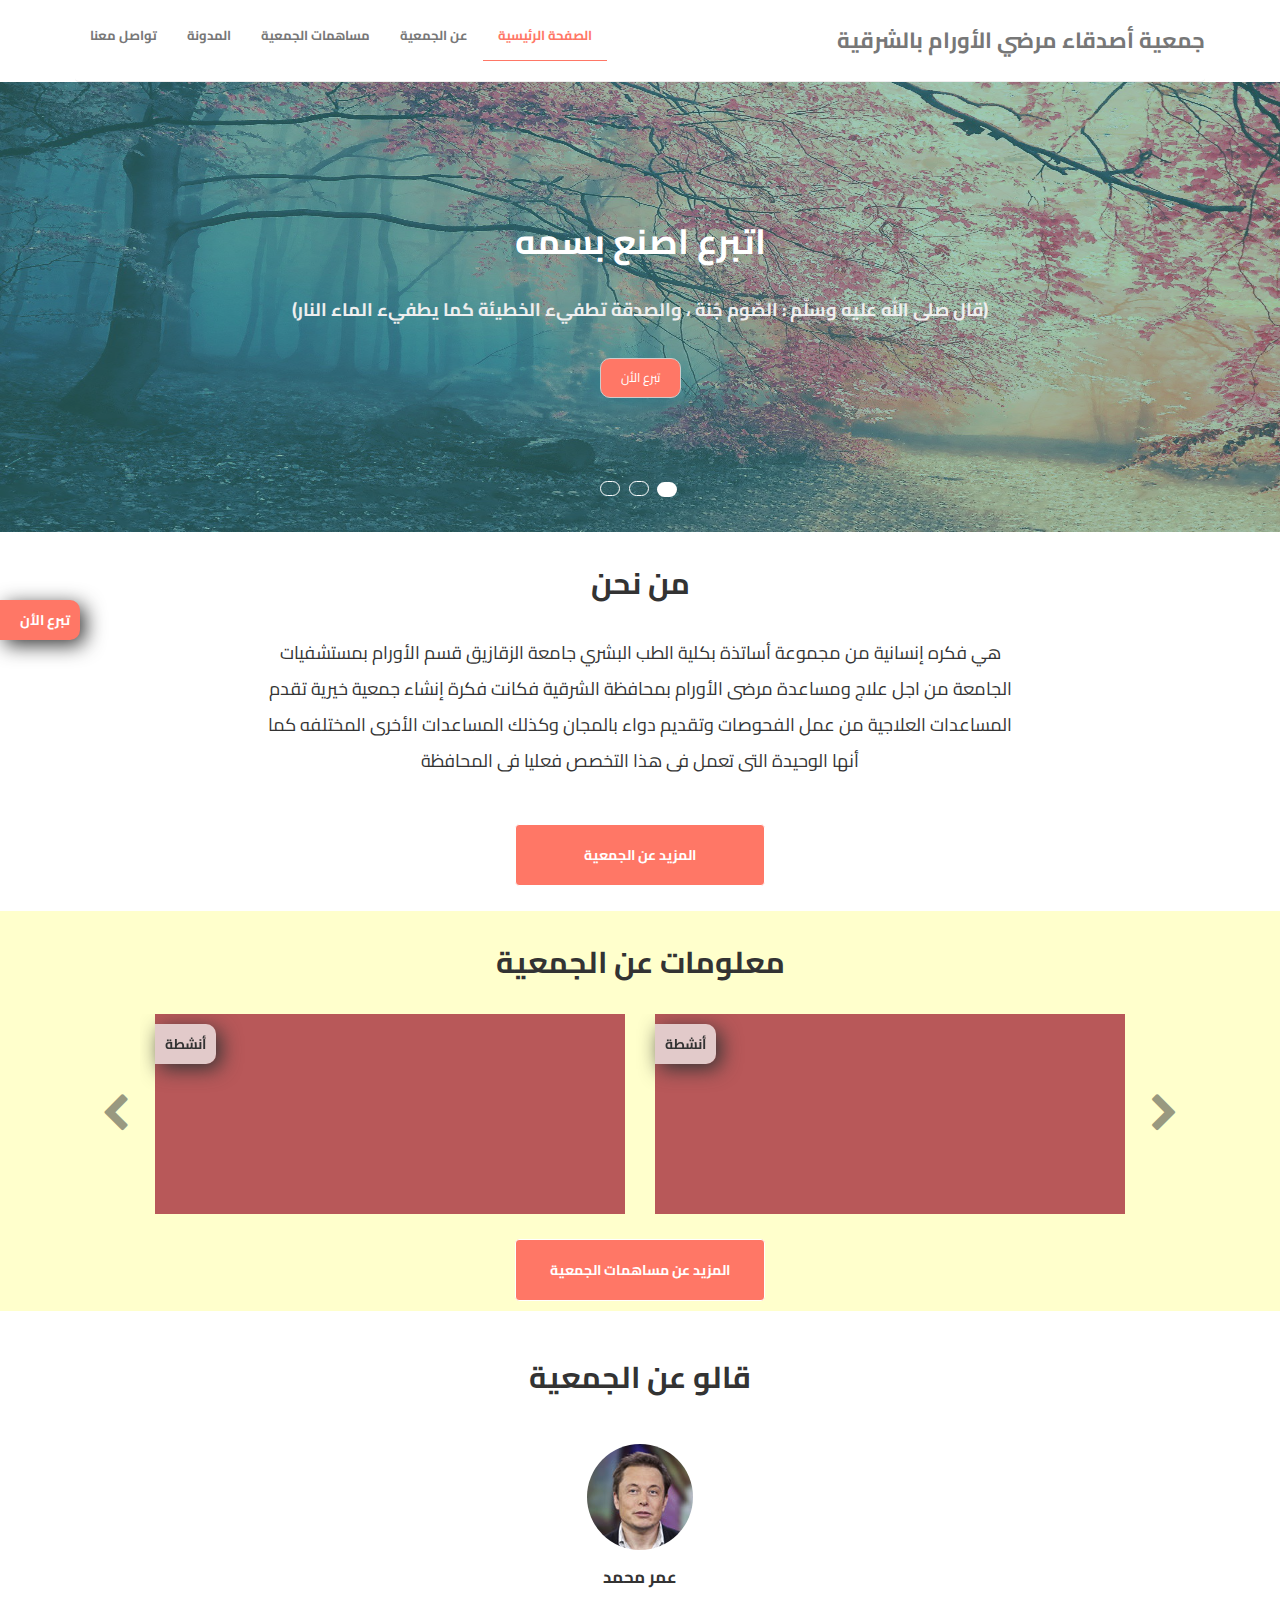
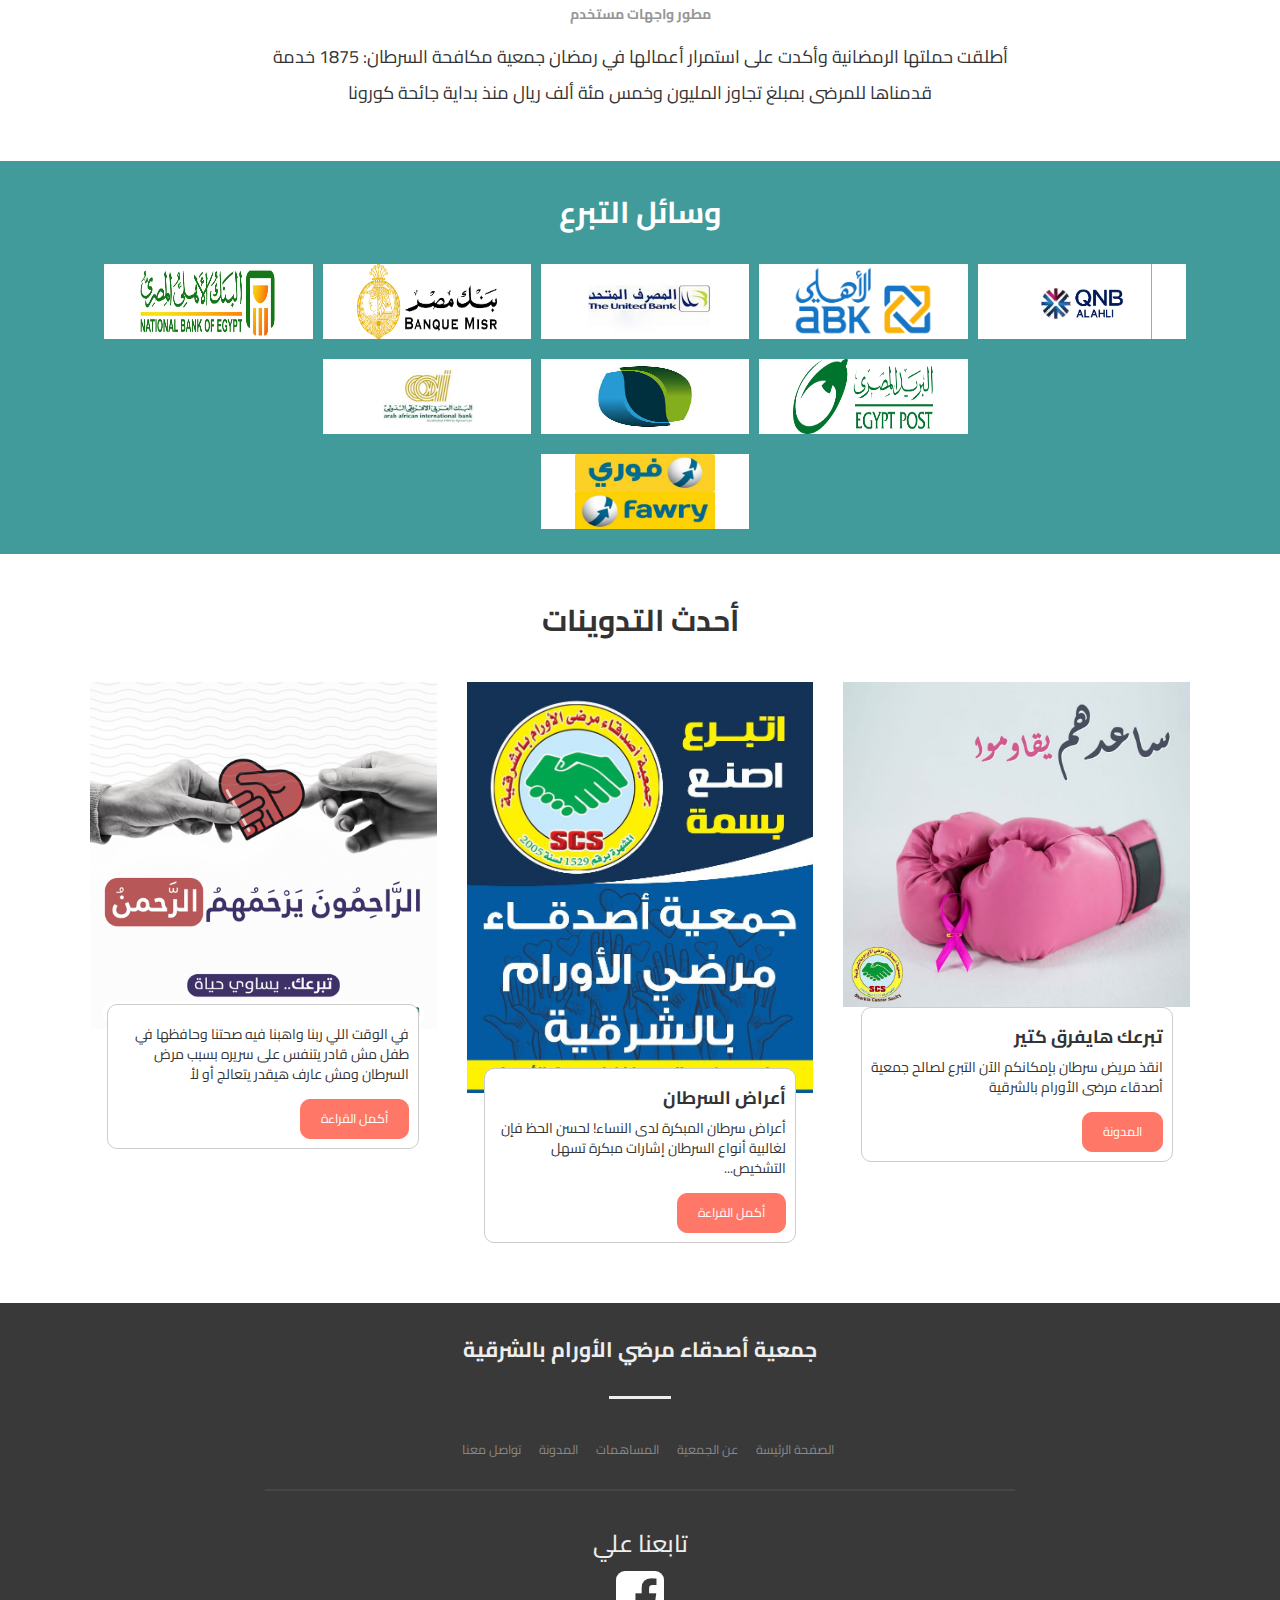
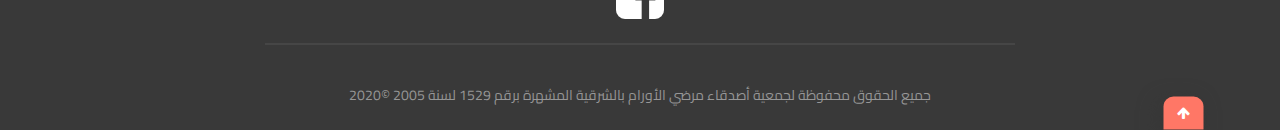
<file: index.html>
<!DOCTYPE html>
<html lang="ar" dir="rtl">
<head>
    <meta charset="UTF-8">
    <meta name="viewport" content="width=device-width, initial-scale=1.0">
    <title> أصدقاء مرضي الأورام</title>
    <link rel="stylesheet" href="css/style.css">
    <link rel="stylesheet" href="css/all.min.css">
    <link rel="stylesheet" href="css/bootstrap.css">
    <link rel="stylesheet" href="css/fontawesome-all.css">
    <link rel="shortcut icon" href="images/mainlogo.png">

</head>
<body>
    <div class="container-fluid">

        <a id="top"></a>
        <!--header-->
        <div class="row">
            <div class="container">
                <nav class="navbar navbar-default custom-navbar">
                    <div class="navbar-header">

                        
                        
                       
                        <a href="#" class="navbar-brand">
                            <h3 class="footer-header">جمعية أصدقاء مرضي الأورام بالشرقية</h3>
                        </a>

                        <button class="edit-toggle navbar-toggle collapsed" data-toggle="collapse" data-target="#navbar-collapse-menu">
                            <i class="fa fa-bars"></i>
                        </button>

                        
                        
                    </div>
                    <div class="collapse navbar-collapse" id="navbar-collapse-menu" aria-expanded="true">
                        <ul class="nav navbar-nav navbar-right custom-small">
                            <li class="active"><a href="#">الصفحة الرئيسية</a></li>
                            <li><a href="about.html">عن الجمعية</a></li>
                            <li><a href="projects.html">مساهمات الجمعية</a></li>
                            <li><a href="blog.html">المدونة</a></li>
                            <li><a href="contact.html">تواصل معنا</a></li>
                        </ul>
                    </div>
                </nav>
            </div>
        </div>
        <!--end of the header-->



        <!--carousel -->
        <div class="row">
            <div id="carousel-about" class="carousel slide" data-ride="carousel">
                <div class="carousel-inner">
                    <!--slide 1-->
                    <div class="item active">
                        <div class="container-fluid">
                            <div class="overlay">
                                <div class="title1">اتبرع اصنع بسمه</div>
                                <div class="title2">(قال صلى الله عليه وسلّم : الصّوم جُنة ، والصدقة تطفيء الخطيئة كما يطفيء الماء النار)</div>                              
                                <a href="donate.html" class="btn btn-default custom-btn">تبرع الأن </a>
                            </div>
                            <img src="images/nature 1.jpg" alt="Banner1">
                        </div>
                    </div>
                    <!--slide 2-->
                    <div class="item">
                        <div class="container-fluid">
                            <div class="overlay">
                                <div class="title1">Lorem ipsum dolor sit amet.</div>
                                <div class="title2">Lorem ipsum dolor sit, amet consectetur adipisicing elit. Quidem, fugit!</div>
                                <a href="projects.html" class="btn btn-default custom-btn">مساهماتنا </a>
                            </div>
                            <img src="images/nature 2.jpg" alt="Banner1">
                        </div>
                    </div>
                    <!--slide 3-->
                    <div class="item">
                        <div class="container-fluid">
                            <div class="overlay">
                                <div class="title1">Lorem ipsum dolor sit amet.</div>
                                <div class="title2">Lorem ipsum dolor sit, amet consectetur adipisicing elit. Quidem, fugit!</div>
                                <a href="projects.html" class="btn btn-default custom-btn">مساهماتنا </a>
                            </div>
                            <img src="images/nature3.jpg" alt="Banner1">
                        </div>
                    </div>
                </div>
                <!--move of the slide-->
                <ol class="carousel-indicators custom-carousel-indicators">
                    <li data-target="#carousel-about" data-slide-to="0" class="active" ></li>
                    <li data-target="#carousel-about" data-slide-to="1"></li>
                    <li data-target="#carousel-about" data-slide-to="2" ></li>
                </ol>
            </div>
        </div>
        <!--end of the carousel-->



        <!--about-->
        <div class="row">
            <div class="col-xs-12 center">
                <h2>من نحن</h2>
                <p class="custom-paragraph">هي فكره إنسانية من مجموعة أساتذة بكلية الطب البشري
                    جامعة الزقازيق قسم الأورام بمستشفيات الجامعة
                    من اجل علاج ومساعدة مرضى الأورام بمحافظة الشرقية
                    فكانت فكرة إنشاء جمعية خيرية تقدم المساعدات العلاجية
                    من عمل الفحوصات وتقديم دواء بالمجان
                    وكذلك المساعدات الأخرى المختلفه كما أنها الوحيدة
                    التى تعمل فى هذا التخصص فعليا فى المحافظة
                </p>
                <a href="about.html" class="btn btn-default custom-btn-main" >المزيد عن الجمعية</a>
            </div>
        </div>
        <!--end of about-->

        <!--أخر المساهمات-->
        <div class="row">
            <div id="latest-projects" class="col-xs-12 center">
                <h2>معلومات عن الجمعية</h2>
                <div id="latest-company-projects" class="carousel slide" data-ride="carousel">
                    <div class="carousel-inner">
                        
                        <div class="item active">
                            <div class="col-md-6 col-xs-12">
                                <div class="project-thumbnail">
                                    <div class="project-category">أنشطة</div>
                                    <div class="project-thumbnail-overlay">
                                        <div class="custom-title"><!--heading will type here--></div>
                                        <p class="custom-paragraph no-margin-bottom">توفير الأدوية وعمل الفحوصات اللازمة لمرضى الأورام بصفة دائمة</p>
                                        <a href="projects.html" class="btn btn-default custom-btn">للمزيد</a>                                       
                                    </div>
                                    <span class="back-color" style="background-color: #b85859;"></span>                                   
                                    <a href="projects.html" class="btn btn-default custom-btn visible-xs visible-sm">للمزيد</a>                                       
                                </div>
                            </div>

                            <div class="col-md-6 col-xs-12">
                                <div class="project-thumbnail">
                                    <div class="project-category">أنشطة</div>
                                    <div class="project-thumbnail-overlay">
                                        <div class="custom-title"><!--heading will type here--></div>
                                        <p class="custom-paragraph no-margin-bottom"> دعم برامج التشخيص وعلاج مرضى السرطان </p>
                                        <a href="projects.html" class="btn btn-default custom-btn">للمزيد</a>                                       
                                    </div>
                                    <span class="back-color" style="background-color: #b85859;"></span>
                                    
                                    <a href="projects.html" class="btn btn-default custom-btn visible-xs visible-sm">للمزيد</a>                                       
                                </div>
                            </div>
                        </div>

                        <div class="item">
                            <div class="col-md-6 col-xs-12">
                                <div class="project-thumbnail">
                                    <div class="project-category">إنجازات</div>
                                    <div class="project-thumbnail-overlay">
                                        <div class="custom-title"><!--heading will type here--></div>
                                        <p class="custom-paragraph no-margin-bottom" style= "line-height: 30px; ">بلغ عدد الجرعات والفحوصات المقدمة من الجمعية  30الف جرعة
                                            وفحص بقيمة إجمالية قدرها  33مليون جنية  </p>
                                        <a href="projects.html" class="btn btn-default custom-btn">للمزيد</a>                                       
                                    </div>
                                    <span class="back-color" style="background-color: #c99191;">
                                    </span>
                                    <a href="projects.html" class="btn btn-default custom-btn visible-xs visible-sm">للمزيد</a>                                       
                                </div>
                            </div>

                            <div class="col-md-6 col-xs-12">
                                <div class="project-thumbnail">
                                    <div class="project-category">إنجازات</div>
                                    <div class="project-thumbnail-overlay">
                                        <div class="custom-title"><!--heading will type here--></div>
                                        <p class="custom-paragraph no-margin-bottom"  style= "line-height: 30px;"> تم تقديم اجهزة ومستلزمات طبية لمستشفيات جامعة الزقازيق
                                            بتكلفة تخطت  320الف جنية 
                                             </p>
                                        <a href="projects.html" class="btn btn-default custom-btn">للمزيد</a>                                       
                                    </div>
                                    <span class="back-color" style="background-color: #c99191;">
                                    </span>
                                    <a href="projects.html" class="btn btn-default custom-btn visible-xs visible-sm">للمزيد</a>                                       
                                </div>
                            </div>
                        </div>

                    </div>
                    <a href="#latest-company-projects" class="left carousel-control custom-carousel-control" data-slide="prev"><i class="fa fa-chevron-right fa-2x"></i></a>
                    <a href="#latest-company-projects" class="right carousel-control custom-carousel-control" data-slide="next"><i class="fa fa-chevron-left fa-2x"></i></a>
                </div>
                <a href="projects.html" class="btn btn-default custom-btn-main" >المزيد عن مساهمات الجمعية</a>
            </div>
        </div>
        <!--نهاية أخر المساهمات-->

        <!--قالو عن-->
        <div class="row">
            <div class="col-xs-12 center">
                <h2>قالو عن الجمعية</h2>
                <img class="custom-img" src="images/hani.jpg" alt="">
                <div class="custom-title1">عمر محمد</div>
                <div class="custom-title2">مطور واجهات مستخدم</div>
                <p class="custom-paragraph border-bootom">أطلقت حملتها الرمضانية وأكدت على استمرار أعمالها في رمضان جمعية مكافحة السرطان: 1875 خدمة قدمناها للمرضى بمبلغ تجاوز المليون وخمس مئة ألف ريال منذ بداية جائحة كورونا</p>
            </div>
        </div>
        <!--نهاية قسم قالو عن-->

        <!--شركاء النجاح-->
        <div class="row">
            <div class="col-xs-12 center" id="clients">
                <h2 class="custom-heading">وسائل التبرع </h2>
                <div class="clients-logo">
                    <div class="client col-md-2 col-xs-12"><a href="#"><img class="img1" src="images/QNB-ALAHLI.png" alt="QNB"></a></div>
                    <div class="client col-md-2 col-xs-12"><a href="#"><img class="img1" src="images/ABK_Logo.svg.png" alt="شعار_جامعة_الزقازيق"></a></div>
                    <div class="client col-md-2 col-xs-12"><a href="#"><img class="img1" src="images/THE UNITED BANK.jpg" alt="وزارة"></a></div>
                    <div class="client col-md-2 col-xs-12"><a href="#"><img class="img1" src="images/بنك_مصر.png" alt="بنك_مصر"></a></div>
                    <div class="client col-md-2 col-xs-12"><a href="#"><img class="img1" src="images/البنك الاهلي.png" alt="بنك_مصر"></a></div>
                    
                </div>
                <div class="clients-logo2 clients-logo">
                    <div class="client col-md-2 col-xs-12"><a href="#"><img class="img1" src="images/Egypt_Post_Logo.png" alt="بنك_مصر"></a></div>
                    <div class="client col-md-2 col-xs-12"><a href="#"><img class="img1" src="images/الاتحاد الوطني.jpg" alt="بنك_مصر"></a></div>
                    <div class="client col-md-2 col-xs-12"><a href="#"><img class="img1" src="images/البنك العري الافريقي.jpg" alt="بنك_مصر"></a></div>
                </div>  
                <div class="clients-logo3 clients-logo">
                    <div class="client col-md-2 col-xs-12"><a href="#"><img class="img1" src="images/فوري..webp" alt="بنك_مصر"></a></div>
                </div>    
  

            </div>
        </div>
        <!--نهاية قسم وسائل التبرع-->

       

        <!--أحدث التدوينات-->
        <div class="row">
            <div class="container center">
                <h2>أحدث التدوينات </h2>

                <div class="col-md-4 col-xs-12">
                    <div class="thumbnail custom-thumbnail">
                        <img src="images/info5.jpg" alt="info1">
                        <div class="caption custom-caption" style="top: 0px !important;">
                            <h4>تبرعك هايفرق كتير</h4>                           
                            <p> انقذ مريض سرطان
                                بإمكانكم الآن التبرع لصالح جمعية أصدقاء مرضى الأورام بالشرقية</p>                           
                            <a href="blog.html" class="btn btn-default custom-btn custom-btn-blog">المدونة</a>
                      </div>
                    </div>
                </div>


                <div class="col-md-4 col-xs-12">
                    <div class="thumbnail custom-thumbnail">
                        <img src="images/info2.jpeg" alt="info1">
                        <div class="caption custom-caption">
                            <h4> أعراض السرطان</h4>
                            <p>أعراض سرطان المبكرة لدى النساء!
                                لحسن الحظ فإن لغالبية أنواع السرطان إشارات مبكرة تسهل التشخيص... 
                            </p>
                            <a href="blog.html" class="btn btn-default custom-btn custom-btn-blog">أكمل القراءة</a>
                      </div>
                    </div>
                </div>

                
                <div class="col-md-4 col-xs-12">
                    <div class="thumbnail custom-thumbnail">
                        <img src="images/info5.png" alt="info1">
                        <div class="caption custom-caption">
                            <h4></h4>
                            <p>في الوقت اللي ربنا واهبنا فيه صحتنا وحافظها
                                في طفل مش قادر يتنفس على سريره بسبب مرض السرطان ومش عارف هيقدر يتعالج أو لأ
                            </p>
                            <a href="blog.html" class="btn btn-default custom-btn custom-btn-blog">أكمل القراءة</a>
                      </div>
                    </div>
                </div>
            </div>
        </div>
        <!--نهاية قسم أحدث التدوينات-->

        <!--footer-->
        <div class="row">
            <div class="col-xs-12 center " id="footer">
                <h2>  جمعية أصدقاء مرضي الأورام بالشرقية</h2>
                <hr class="hr-small">
                <div id="footer-nav-links">
                    <a href="#">الصفحة الرئيسة </a>
                    <a href="about.html">عن الجمعية</a>
                    <a href="projects.html">المساهمات</a>
                    <a href="blog.html">المدونة</a>
                    <a href="contact">تواصل معنا</a>
                </div>
                <hr>
                <!--disapper-->
                <div class="disapper">
                    <form class="form-inline input-group-lg" >
                        <label class="custom-label">أشترك بالنشرة البريدية</label>
                        <br>
                        <div class="input-group input-group-lg">
                            <input class="form-control" type="email" name="email" placeholder="البريد الالكتروني" id="footer-email">
                            <div class="input-group-btn"><button class="btn btn-default custom-btn-footer" type="submit">متابعة</button></div>
                        </div>
                    </form>
                </div>
                <!--disapper-->

                <!--social -accounts -->
                <div class="social-icons">
                    <h3 class="followus">تابعنا علي </h3>
                    
                     <a class="icon" href="https://www.facebook.com/donateSCS/" target="_blank"><i class="fa fa-facebook-square fa-4x" aria-hidden="true"></i></a>                     
                    
                </div>

                <!--go up-->
                <hr>
                <p class="copyright"> جميع الحقوق محفوظة لجمعية أصدقاء مرضي الأورام بالشرقية المشهرة برقم 1529 لسنة 2005 &copy;2020</p>
                <div class="float-right"><a href="#top" class="go-slowly"><i class="rotate fa fa-arrow-up" aria-hidden="true"></i></a></div>
                


  
            </div>
        </div>
        <!--end of the footer-->

        <a href="donate.html"><div class="main-donate">تبرع الأن</div></a>





    </div>
    




    <script src="js/jquery-2.2.4.js"></script>
    <script src="js/bootstrap.js"></script>
    <script src="js/script.js"></script>

</body>
</html>
</file>
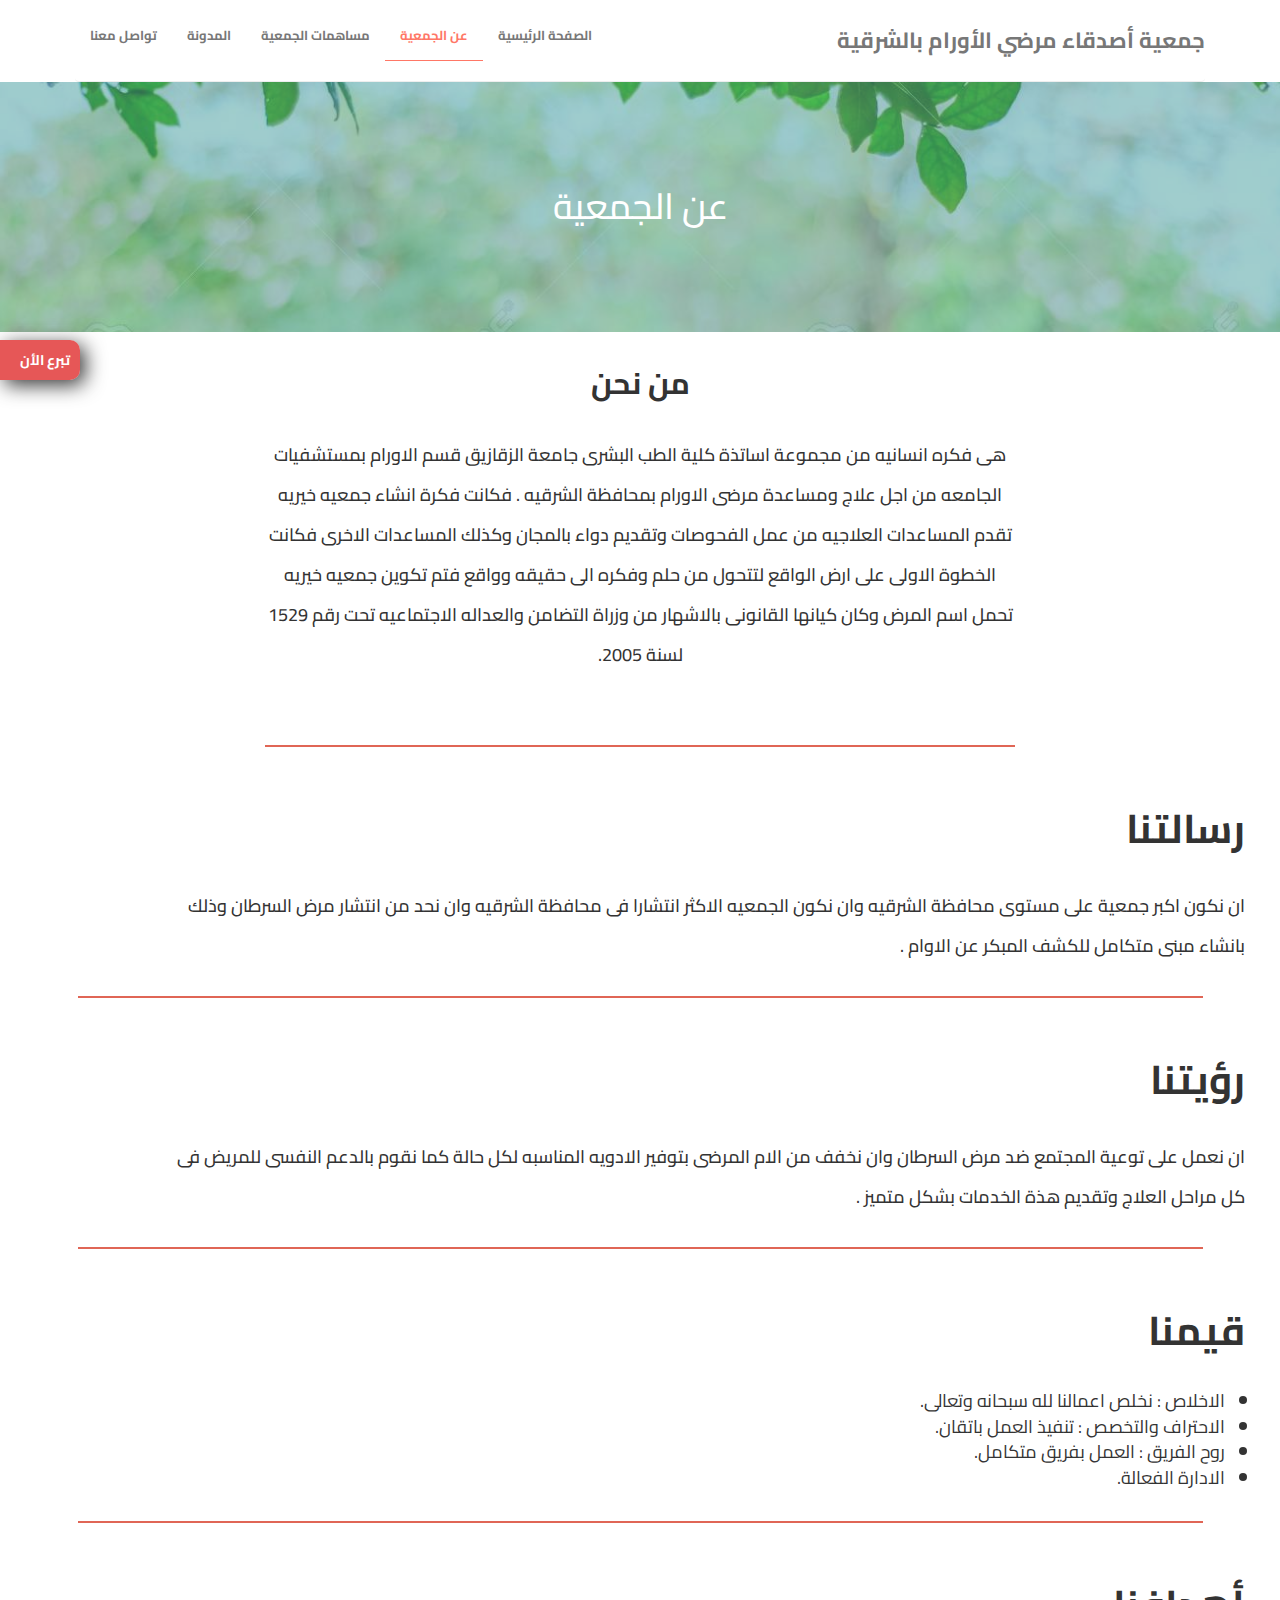
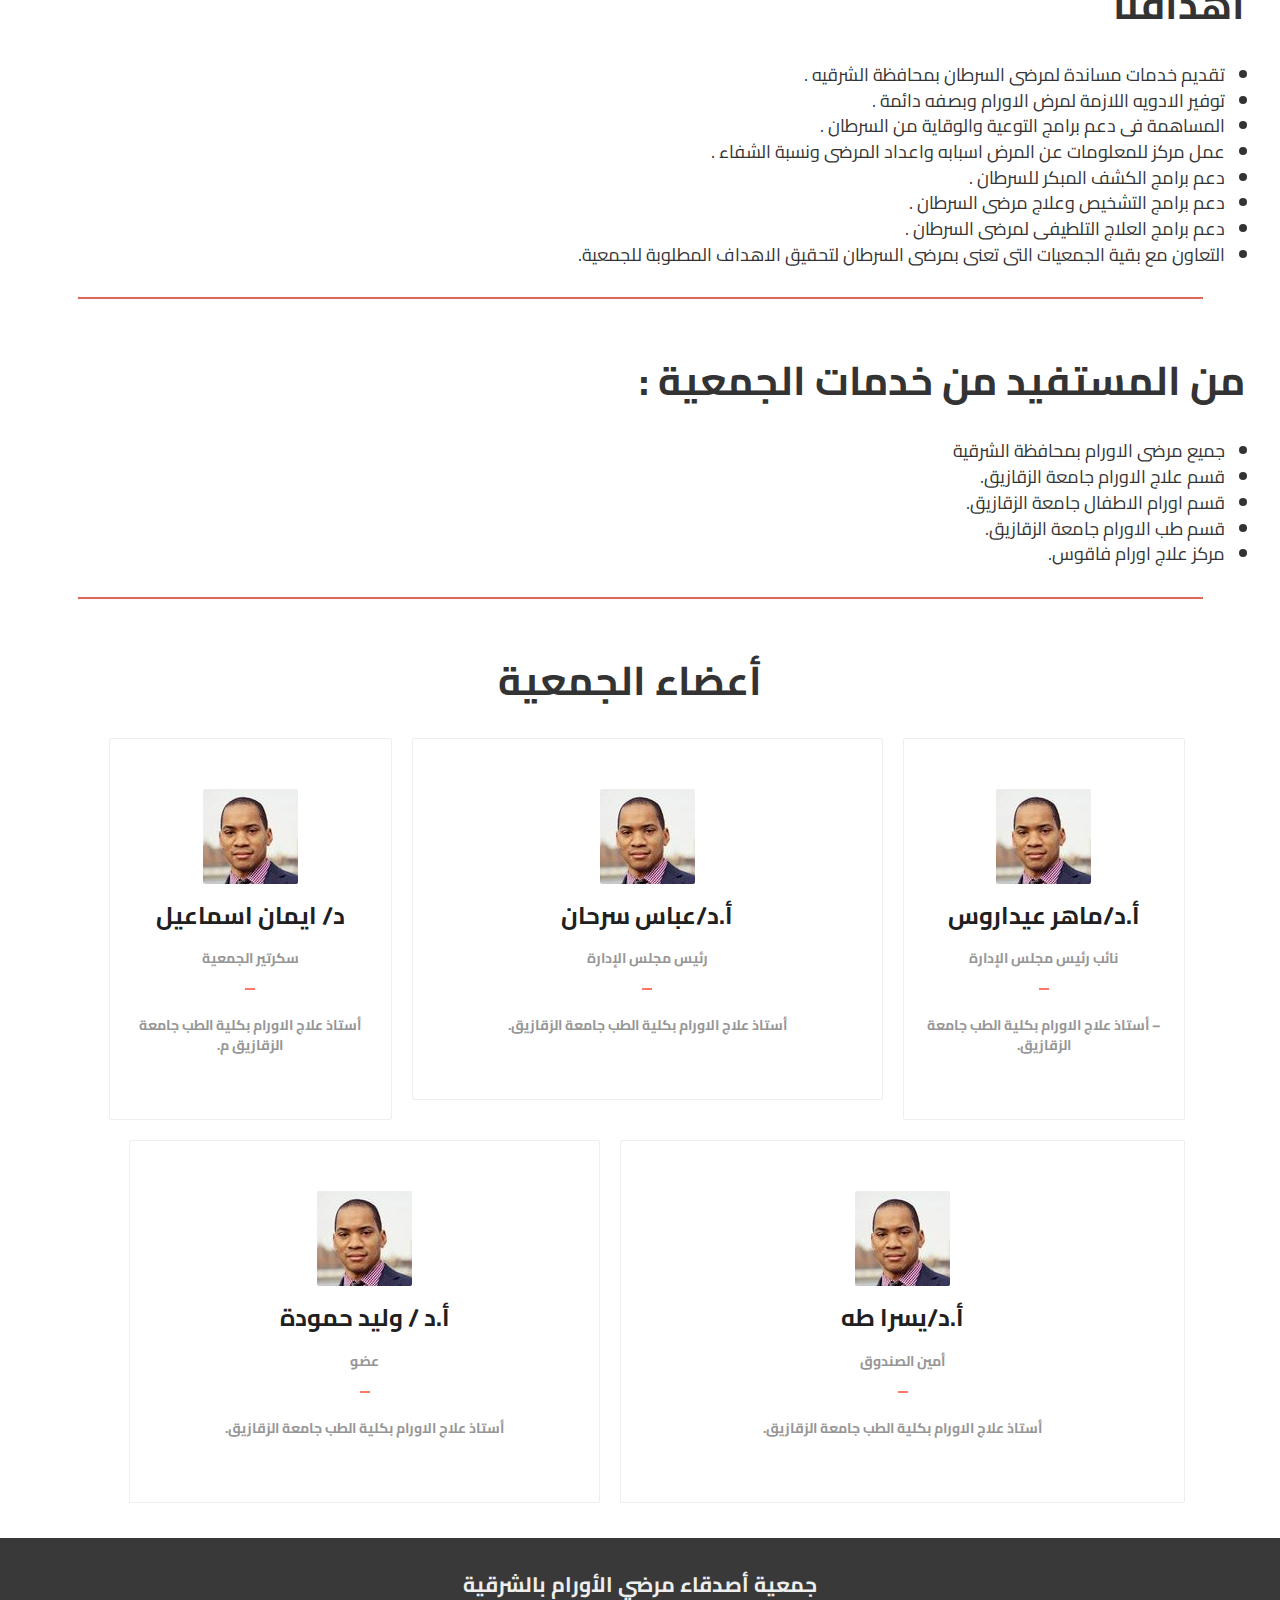
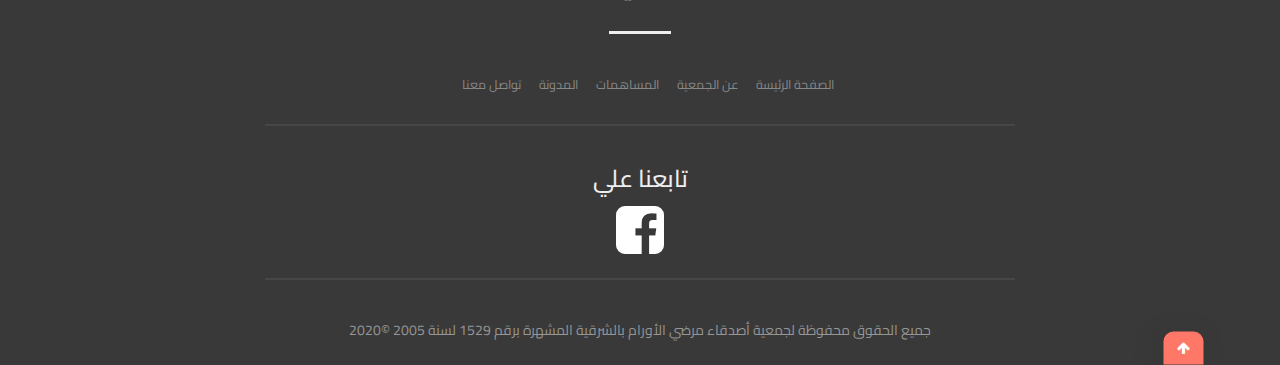
<file: about.html>
<!DOCTYPE html>
<html lang="ar" dir="rtl">
<head>
    <meta charset="UTF-8">
    <meta name="viewport" content="width=device-width, initial-scale=1.0">
    <title>  عن الجمعية | أصدقاء مرضي الأورام</title>
    <link rel="stylesheet" href="css/style.css">
    <link rel="stylesheet" href="css/all.min.css">
    <link rel="stylesheet" href="css/bootstrap.css">
    <link rel="stylesheet" href="css/fontawesome-all.css">
    <link rel="shortcut icon" href="images/mainlogo.png">

</head>
<body>
    <div class="container-fluid">

        <a id="top"></a>

        <!--header-->
        <div class="row">
            <div class="container">
                <nav class="navbar navbar-default custom-navbar">
                    <div class="navbar-header">
                      
                       
                        <a href="index.html" class="navbar-brand">
                            <h3 class="footer-header">جمعية أصدقاء مرضي الأورام بالشرقية</h3>
                        </a>

                        <button class="edit-toggle navbar-toggle collapsed" data-toggle="collapse" data-target="#navbar-collapse-menu">
                            <i class="fa fa-bars"></i>
                        </button>
                        
                    </div>
                    <div class="collapse navbar-collapse" id="navbar-collapse-menu" aria-expanded="true">
                        <ul class="nav navbar-nav navbar-right custom-small">
                            <li ><a href="index.html">الصفحة الرئيسية</a></li>
                            <li class="active"><a href="#">عن الجمعية</a></li>
                            <li><a href="projects.html">مساهمات الجمعية</a></li>
                            <li><a href="blog.html">المدونة</a></li>
                            <li><a href="contact.html">تواصل معنا</a></li>
                        </ul>
                    </div>
                </nav>
            </div>
        </div>
        <!--end of the header-->

        <!--banner-->
        <div class="row">
            <div class="col-xs-12" id="banner">
                <div class="overlay">
                    <h1 class="custom-heading">عن الجمعية</h1>
                </div>
                <img src="images/nature banner.jpg" alt="nature">
            </div>
        </div>
        <!--end of the banner-->

        <!--about-->
        <div class="row">
            <div class="col-xs-12 center">
                <h2>من نحن</h2>
                <p class="custom-paragraph about-page-p">هى فكره انسانيه من مجموعة اساتذة كلية الطب البشرى جامعة الزقازيق قسم الاورام بمستشفيات الجامعه من اجل علاج ومساعدة مرضى الاورام بمحافظة الشرقيه .
                    فكانت فكرة انشاء جمعيه خيريه تقدم المساعدات العلاجيه من عمل الفحوصات وتقديم دواء بالمجان وكذلك المساعدات الاخرى فكانت الخطوة الاولى على ارض الواقع لتتحول من حلم وفكره الى حقيقه وواقع فتم تكوين جمعيه خيريه تحمل اسم المرض وكان كيانها القانونى بالاشهار من وزراة التضامن والعداله الاجتماعيه تحت رقم 1529 لسنة 2005.                    
                </p>
            </div>
        </div>
        <!--end of about-->
        
        <a href="donate.html"><div class="donate">تبرع الأن</div></a>

        
        <hr class="hr-about">
        

        <!--رسالتنا-->
        <div class="row">
            <div class="col-xs-12 ">
                <h2 class="about-header center-head">رسالتنا </h2>
                <p class="about-page-p about-page-p about-page-p2 ">
                    ان نكون اكبر جمعية على مستوى محافظة الشرقيه وان نكون الجمعيه الاكثر انتشارا فى محافظة الشرقيه وان نحد من انتشار مرض السرطان وذلك بانشاء مبنى متكامل للكشف المبكر عن الاوام .                  
                </p>
            </div>
        </div>
        <!--نهية رسالتنا  -->

        <hr class="hr-about custom-hr">

        <!--رؤيتنا-->
        <div class="row">
            <div class="col-xs-12 ">
                <h2 class="about-header center-head">رؤيتنا </h2>
                <p class=" about-page-p about-page-p2 about-page-p3">
                    ان نعمل على توعية المجتمع ضد مرض السرطان وان نخفف من الام المرضى بتوفير الادويه المناسبه لكل حالة كما نقوم بالدعم النفسى للمريض فى كل مراحل العلاج وتقديم هذة الخدمات بشكل متميز . 
                </p>
            </div>
        </div>
        <!--نهاية رؤيتنا-->

        <hr class="hr-about custom-hr">

         <!--قيمنا -->
         <div class="row">
            <div class="col-xs-12 ">
                <h2 class="about-header center-head">قيمنا  </h2>
                <p class=" about-page-p ">
                    <ul class="morals ">
                        <li> الاخلاص : نخلص اعمالنا لله سبحانه وتعالى.</li>
                        <li> الاحتراف والتخصص : تنفيذ العمل باتقان.</li>
                        <li> روح الفريق : العمل بفريق متكامل.</li>
                        <li> الادارة الفعالة. </li>                                                                                  
                    </ul>
                </p>
            </div>
        </div>
        <!--نهاية قيمنا-->

        <hr class="hr-about custom-hr">

        <!--أهدافنا -->
        <div class="row">
            <div class="col-xs-12 ">
                <h2 class="about-header center-head">أهدافنا  </h2>
                <p class=" about-page-p  ">
                    <ul class="morals  about-page-goals">
                        <li> تقديم خدمات مساندة لمرضى السرطان بمحافظة الشرقيه .</li>                       
                        <li> توفير الادويه اللازمة لمرض الاورام وبصفه دائمة .</li>                       
                        <li> المساهمة فى دعم برامج التوعية والوقاية من السرطان .</li>                       
                        <li> عمل مركز للمعلومات عن المرض اسبابه واعداد المرضى ونسبة الشفاء .</li>
                        <li>دعم برامج الكشف المبكر للسرطان .</li>
                        <li>دعم برامج التشخيص وعلاج مرضى السرطان .</li>
                        <li>دعم برامج العلاج التلطيفى لمرضى السرطان .</li>
                        <li>التعاون مع بقية الجمعيات التى تعنى بمرضى السرطان لتحقيق الاهداف المطلوبة للجمعية. </li>                                                                                                         
                    </ul>
                </p>
            </div>
        </div>
        <!--نهاية أهدافنا-->

        <hr class="hr-about custom-hr">

         <!--من المستفيد -->
        <div class="row">
            <div class="col-xs-12 ">
                <h2 class="about-header center-head">من المستفيد من خدمات الجمعية :</h2>               
                <p class=" about-page-p">
                    <ul class="morals">
                        <li> جميع مرضى الاورام بمحافظة الشرقية </li>                                              
                        <li> قسم علاج الاورام جامعة الزقازيق.</li>                                              
                        <li> قسم اورام الاطفال جامعة الزقازيق.</li>                                              
                        <li>   قسم طب الاورام جامعة الزقازيق.</li>                       
                        <li>مركز علاج اورام فاقوس. </li>                      
                    </ul>
                </p>
            </div>
        </div>
        <!--نهاية المستفيد-->

        <hr class="hr-about custom-hr">


        <!--الاعضاء-->        
        <div class="row">
            <div class="container center">

                <h2 class="about-header center-head">أعضاء الجمعية</h2>  
                             

                <div class="col-xs-12 col-sm-6 col-md-3 team">
                    <img src="images/team1.jpg" alt="team1" class="img-size">
                    <div class="emp_name">أ.د/ماهر عيداروس</div>
                    <div class="emp_position">نائب رئيس مجلس الإدارة</div>
                    <hr class="emp-hr">
                    <p class="emp_descriptiom">– أستاذ علاج الاورام بكلية الطب جامعة الزقازيق.</p>
                    
                    <!--
                        <div class="social-about">
                            <div class="one-social linkedin"><a href=""><i class="fa fa-linkedin fa-lg"></i></a></div>
                            <div class="one-social facebook "><a href=""><i class="fa fa-facebook fa-lg"></i></a></div
                            <div class="one-social twitter"><a href=""><i class="fa fa-twitter fa-lg"></i></a></div>
                        <div>
                    -->

                </div>
                

                <div class="col-xs-12 col-sm-6 col-md-5 team">
                    <img src="images/team1.jpg" alt="team1" class="img-size">
                    <div class="emp_name">أ.د/عباس سرحان</div>
                    <div class="emp_position">رئيس مجلس الإدارة</div>
                    <hr class="emp-hr">
                    <p class="emp_descriptiom">أستاذ علاج الاورام بكلية الطب جامعة الزقازيق.</p>
                    <!--
                        <div class="social-about">
                            <div class="one-social linkedin"><a href=""><i class="fa fa-linkedin fa-lg"></i></a></div>
                            <div class="one-social facebook "><a href=""><i class="fa fa-facebook fa-lg"></i></a></div
                            <div class="one-social twitter"><a href=""><i class="fa fa-twitter fa-lg"></i></a></div>
                        <div>
                    -->

                </div>

                <div class="col-xs-12 col-sm-6 col-md-3  team">
                    <img src="images/team1.jpg" alt="team1" class="img-size">
                    <div class="emp_name">د/ ايمان اسماعيل </div>
                    <div class="emp_position">سكرتير الجمعية </div>
                    <hr class="emp-hr">
                    <p class="emp_descriptiom">أستاذ علاج الاورام بكلية الطب جامعة الزقازيق م.</p>
                    <!--
                        <div class="social-about">
                            <div class="one-social linkedin"><a href=""><i class="fa fa-linkedin fa-lg"></i></a></div>
                            <div class="one-social facebook "><a href=""><i class="fa fa-facebook fa-lg"></i></a></div
                            <div class="one-social twitter"><a href=""><i class="fa fa-twitter fa-lg"></i></a></div>
                        <div>
                    -->

                </div>
              

              

               
                <div class="col-xs-12 col-sm-6 col-md-6  team">
                    <img src="images/team1.jpg" alt="team1" class="img-size">
                    <div class="emp_name">أ.د/يسرا طه</div>
                    <div class="emp_position">أمين الصندوق </div>
                    <hr class="emp-hr">
                    <p class="emp_descriptiom">أستاذ علاج الاورام بكلية الطب جامعة الزقازيق.</p>                   
                    <!--
                        <div class="social-about">
                            <div class="one-social linkedin"><a href=""><i class="fa fa-linkedin fa-lg"></i></a></div>
                            <div class="one-social facebook "><a href=""><i class="fa fa-facebook fa-lg"></i></a></div
                            <div class="one-social twitter"><a href=""><i class="fa fa-twitter fa-lg"></i></a></div>
                        <div>
                    -->

                </div>

                <div class="col-xs-12 col-sm-6 col-md-5  team">
                    <img src="images/team1.jpg" alt="team1" class="img-size">
                    <div class="emp_name">أ.د / وليد حمودة </div>
                    <div class="emp_position">عضو</div>
                    <hr class="emp-hr">
                    <p class="emp_descriptiom">أستاذ علاج الاورام بكلية الطب جامعة الزقازيق.</p>                   
                    <!--
                        <div class="social-about">
                            <div class="one-social linkedin"><a href=""><i class="fa fa-linkedin fa-lg"></i></a></div>
                            <div class="one-social facebook "><a href=""><i class="fa fa-facebook fa-lg"></i></a></div
                            <div class="one-social twitter"><a href=""><i class="fa fa-twitter fa-lg"></i></a></div>
                        <div>
                    -->

                </div>

            </div>
        </div>
        <!--نهاية الاعضاء -->
        

        









        <!--footer-->
        <div class="row">
            <div class="col-xs-12 center " id="footer">
                <h2>  جمعية أصدقاء مرضي الأورام بالشرقية</h2>
                <hr class="hr-small">
                <div id="footer-nav-links">
                    <a href="index.html">الصفحة الرئيسة </a>
                    <a href="#">عن الجمعية</a>
                    <a href="projects.html">المساهمات</a>
                    <a href="blog.html">المدونة</a>
                    <a href="contact">تواصل معنا</a>
                </div>
                <hr>
                <!--disapper-->
                <div class="disapper">
                    <form class="form-inline input-group-lg" >
                        <label class="custom-label">أشترك بالنشرة البريدية</label>
                        <br>
                        <div class="input-group input-group-lg">
                            <input class="form-control" type="email" name="email" placeholder="البريد الالكتروني" id="footer-email">
                            <div class="input-group-btn"><button class="btn btn-default custom-btn-footer" type="submit">متابعة</button></div>
                        </div>
                    </form>
                </div>
                <!--disapper-->

                <!--social -accounts -->
                <div class="social-icons">
                    <h3 class="followus">تابعنا علي </h3>
                    
                     <a class="icon" href="https://www.facebook.com/donateSCS/" target="_blank"><i class="fa fa-facebook-square fa-4x" aria-hidden="true"></i></a>                     
                    
                </div>
                <hr>
                <p class="copyright">جميع الحقوق محفوظة لجمعية أصدقاء مرضي الأورام بالشرقية المشهرة برقم 1529 لسنة 2005 &copy;2020</p>
                <div class="float-right"><a href="#top" class="go-slowly"><i class="rotate fa fa-arrow-up" aria-hidden="true"></i></a></div>



  
            </div>
        </div>
        <!--end of the footer-->




    </div>
    




    <script src="js/jquery-2.2.4.js"></script>
    <script src="js/bootstrap.js"></script>
    <script src="js/script.js"></script>

</body>
</html>
</file>
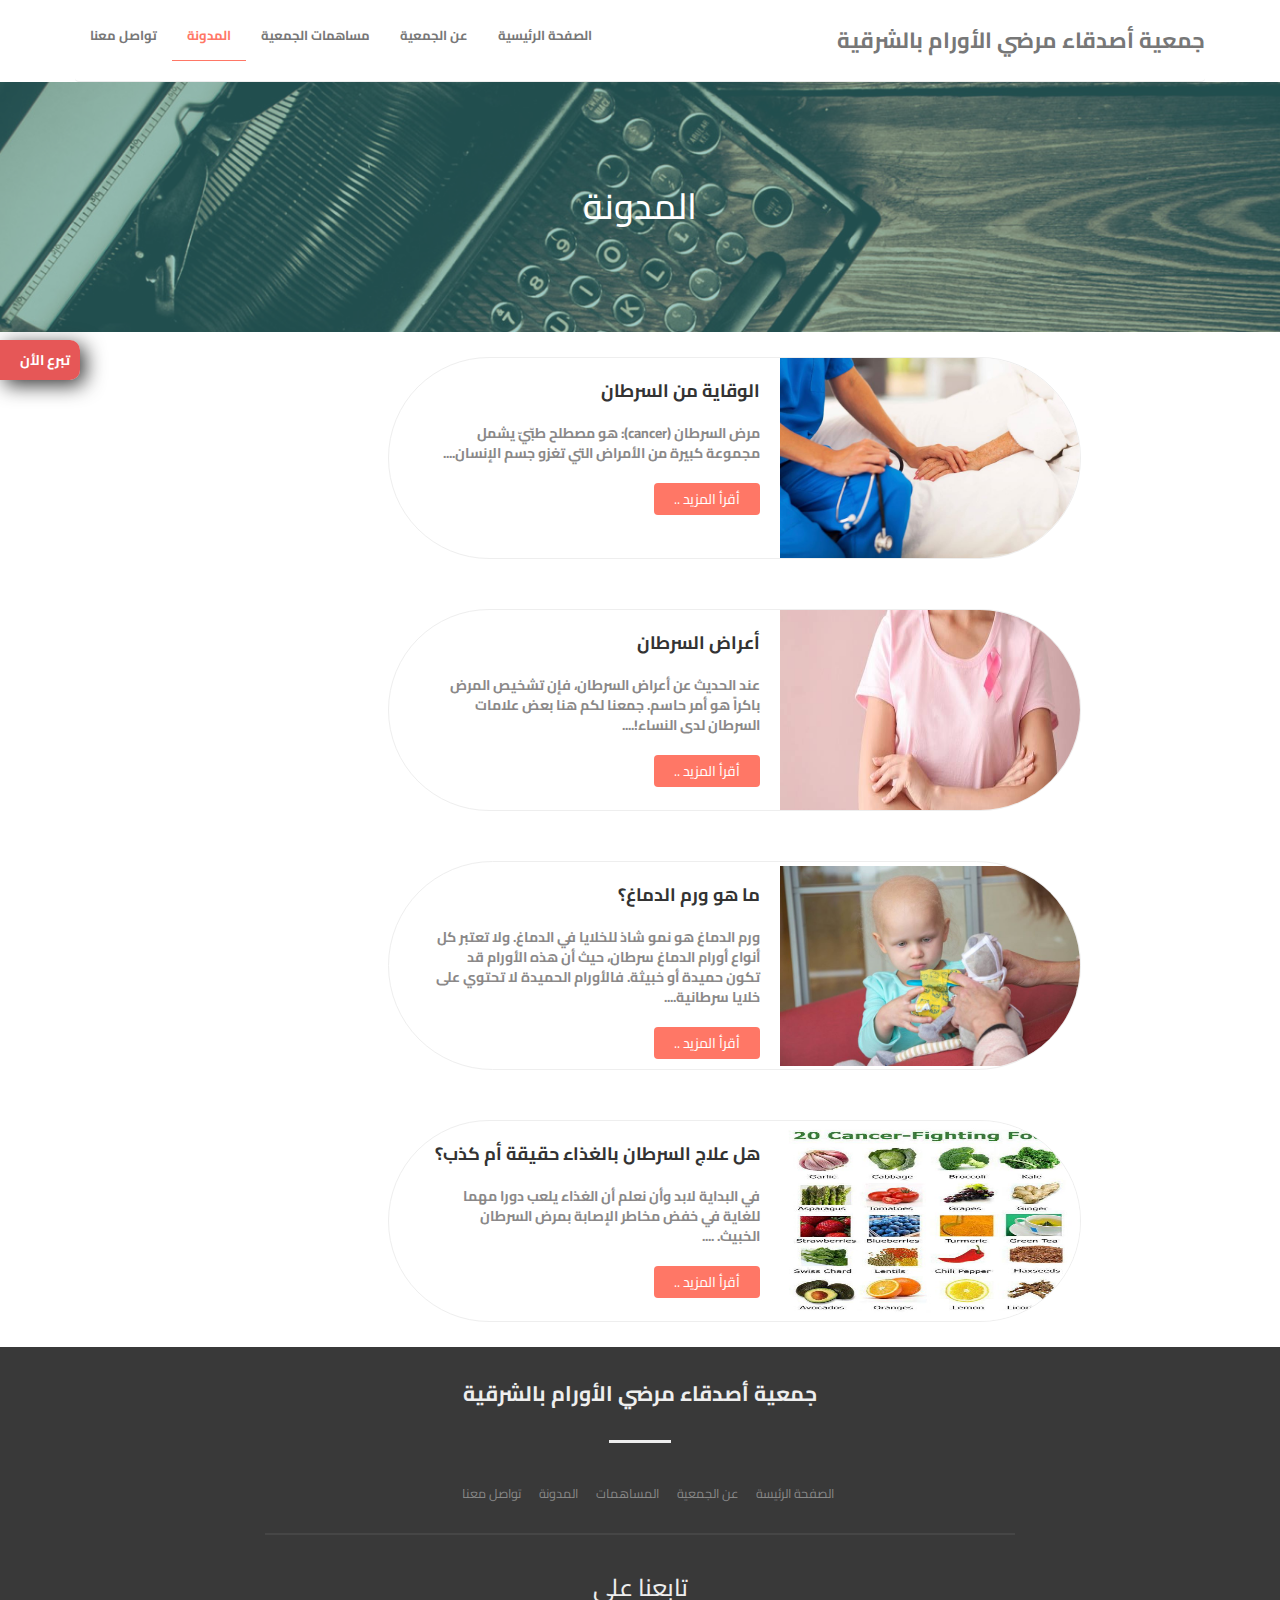
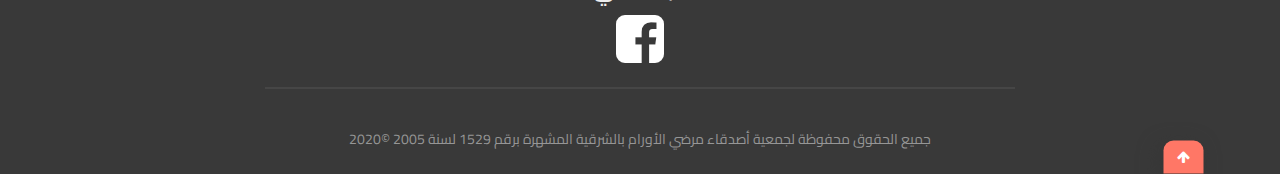
<file: blog.html>
<!DOCTYPE html>
<html lang="ar" dir="rtl">
<head>
    <meta charset="UTF-8">
    <meta name="viewport" content="width=device-width, initial-scale=1.0">
    <title>   المدونة | أصدقاء مرضي الأورام</title>
    <link rel="stylesheet" href="css/style.css">
    <link rel="stylesheet" href="css/all.min.css">
    <link rel="stylesheet" href="css/bootstrap.css">
    <link rel="stylesheet" href="css/fontawesome-all.css">
    <link rel="shortcut icon" href="images/LOGO.jpeg">

</head>
<body>
    <div class="container-fluid">
        

        <a id="top"></a>


        <!--header-->
        <div class="row">
            <div class="container">
                <nav class="navbar navbar-default custom-navbar">
                    <div class="navbar-header">
                      
                       
                        <a href="index.html" class="navbar-brand">
                            <h3 class="footer-header">جمعية أصدقاء مرضي الأورام بالشرقية</h3>
                        </a>

                        <button class="edit-toggle navbar-toggle collapsed" data-toggle="collapse" data-target="#navbar-collapse-menu">
                            <i class="fa fa-bars"></i>
                        </button>
                        
                    </div>
                    <div class="collapse navbar-collapse" id="navbar-collapse-menu" aria-expanded="true">
                        <ul class="nav navbar-nav navbar-right custom-small">
                            <li ><a href="index.html">الصفحة الرئيسية</a></li>
                            <li ><a href="about.html">عن الجمعية</a></li>
                            <li ><a href="projects.html">مساهمات الجمعية</a></li>
                            <li class="active"><a href="blog.html">المدونة</a></li>
                            <li><a href="contact.html">تواصل معنا</a></li>
                        </ul>
                    </div>
                </nav>
            </div>
        </div>
        <!--end of the header-->

        <!--banner-->
        <div class="row">
            <div class="col-xs-12" id="banner">
                <div class="overlay">
                    <h1 class="custom-heading">المدونة</h1>
                </div>
                <img src="images/banner-blog-title.jpg" alt="blog">
            </div>
            <a href="donate.html"><div class="donate">تبرع الأن</div></a>
        </div>
        <!--end of the banner-->

        <!--columbs-->
        <div class="row">
            <div class="container">

                <div class="col-md-8 col-md-offset-1">

                    <div id="blog-summary" class="col-xs-12">
                        <div class="media custom-media">
                            <div class="media-middle media-left">
                                <img src="images/blog-img-1.jpg" alt="blog1" class="media-object custom-media-object">
                            </div>
                            <div class="media-body custom-media-body">
                                <h4 class="blog-head">الوقاية من السرطان</h4>
                                <p class="blog-summary-paragraph"> مرض السرطان (cancer): هو مصطلح طبّيّ يشمل مجموعة كبيرة من الأمراض التي تغزو جسم الإنسان....</p>
                                <a href="./blog/cancer.html" class="btn btn-default custom-media-buttom">أقرأ المزيد ..</a>                                
                            </div>
                        </div>
                    </div>

                    <div id="blog-summary" class="col-xs-12">
                        <div class="media custom-media">
                            <div class="media-middle media-left">
                                <img src="images/blog-img-2.jpg" alt="blog1" class="media-object custom-media-object">
                            </div>
                            <div class="media-body custom-media-body">
                                <h4 class="blog-head"> أعراض السرطان</h4>
                                <p class="blog-summary-paragraph"> عند الحديث عن أعراض السرطان، فإن تشخيص المرض باكراً هو أمر حاسم. جمعنا لكم هنا بعض علامات السرطان لدى النساء!....</p>
                                <a href="./blog/الوقاية_من_السرطان.html" class="btn btn-default custom-media-buttom">أقرأ المزيد ..</a>
                                
                            </div>
                        </div>
                    </div>

                    <div id="blog-summary" class="col-xs-12">
                        <div class="media custom-media">
                            <div class="media-middle media-left">
                                <img src="images/blog-img-3.jpg" alt="blog1" class="media-object custom-media-object">
                            </div>
                            <div class="media-body custom-media-body">
                                <h4 class="blog-head">ما هو ورم الدماغ؟</h4>                               
                                <p class="blog-summary-paragraph">  ورم الدماغ هو نمو شاذ للخلايا في الدماغ. ولا تعتبر كل أنواع أورام الدماغ سرطان، حيث أن هذه الأورام قد تكون حميدة أو خبيثة. فالأورام الحميدة لا تحتوي على خلايا سرطانية....</p>
                                <a href="./blog/الوقاية_من_السرطان.html" class="btn btn-default custom-media-buttom">أقرأ المزيد ..</a>
                                
                            </div>
                        </div>
                    </div>

                    <div id="blog-summary" class="col-xs-12">
                        <div class="media custom-media">
                            <div class="media-middle media-left">
                                <img src="images/blog-img-4.jpg" alt="blog1" class="media-object custom-media-object">
                            </div>
                            <div class="media-body custom-media-body">
                                <h4 class="blog-head">هل علاج السرطان بالغذاء حقيقة أم كذب؟</h4>                                                              
                                <p class="blog-summary-paragraph">  في البداية لابد وأن نعلم أن الغذاء يلعب دورا مهما للغاية في خفض مخاطر الإصابة بمرض السرطان الخبيث. ....</p>
                                <a href="./blog/الوقاية_من_السرطان.html" class="btn btn-default custom-media-buttom">أقرأ المزيد ..</a>
                                
                            </div>
                        </div>
                    </div>



                </div>

                   

                
                <!--this will disapper <backend>
                <div class="col-md-3 col-xs-12">
                    <div class="search-box">
                        <h4>أبحث</h4>
                        <div class="line"></div>
                        <form  class="form-inline">
                            <div class="input-group">
                                <input type="text" placeholder="كلمة البحث" class="form-control">
                                <div class="input-group-btn">
                                    <button type="submit" class="btn btn-default btn-search">أبحث الأن</button>
                                </div>
                            </div>
                        </form>
                    </div>
                </div>

                -->


            </div>
        </div>

       

        <!--footer-->
        <div class="row">
            <div class="col-xs-12 center " id="footer">
                <h2>  جمعية أصدقاء مرضي الأورام بالشرقية</h2>
                <hr class="hr-small">
                <div id="footer-nav-links">
                    <a href="index.html">الصفحة الرئيسة </a>
                    <a href="about.html">عن الجمعية</a>
                    <a href="projects.html">المساهمات</a>
                    <a href="#">المدونة</a>
                    <a href="contact">تواصل معنا</a>
                </div>
                <hr>
                <!--disapper-->
                <div class="disapper">
                    <form class="form-inline input-group-lg" >
                        <label class="custom-label">أشترك بالنشرة البريدية</label>
                        <br>
                        <div class="input-group input-group-lg">
                            <input class="form-control" type="email" name="email" placeholder="البريد الالكتروني" id="footer-email">
                            <div class="input-group-btn"><button class="btn btn-default custom-btn-footer" type="submit">متابعة</button></div>
                        </div>
                    </form>
                </div>
                <!--disapper-->

                <!--social -accounts -->
                <div class="social-icons">
                    <h3 class="followus">تابعنا علي </h3>
                    
                     <a class="icon" href="https://www.facebook.com/donateSCS/" target="_blank"><i class="fa fa-facebook-square fa-4x" aria-hidden="true"></i></a>                     
                    
                </div>
                <hr>
                <p class="copyright">جميع الحقوق محفوظة لجمعية أصدقاء مرضي الأورام بالشرقية المشهرة برقم 1529 لسنة 2005 &copy;2020</p>
                <div class="float-right"><a href="#top" class="go-slowly"><i class="rotate fa fa-arrow-up" aria-hidden="true"></i></a></div>



  
            </div>
        </div>
        <!--end of the footer-->




    </div>
    




    <script src="js/jquery-2.2.4.js"></script>
    <script src="js/bootstrap.js"></script>
    <script src="js/script.js"></script>

</body>
</html>
</file>
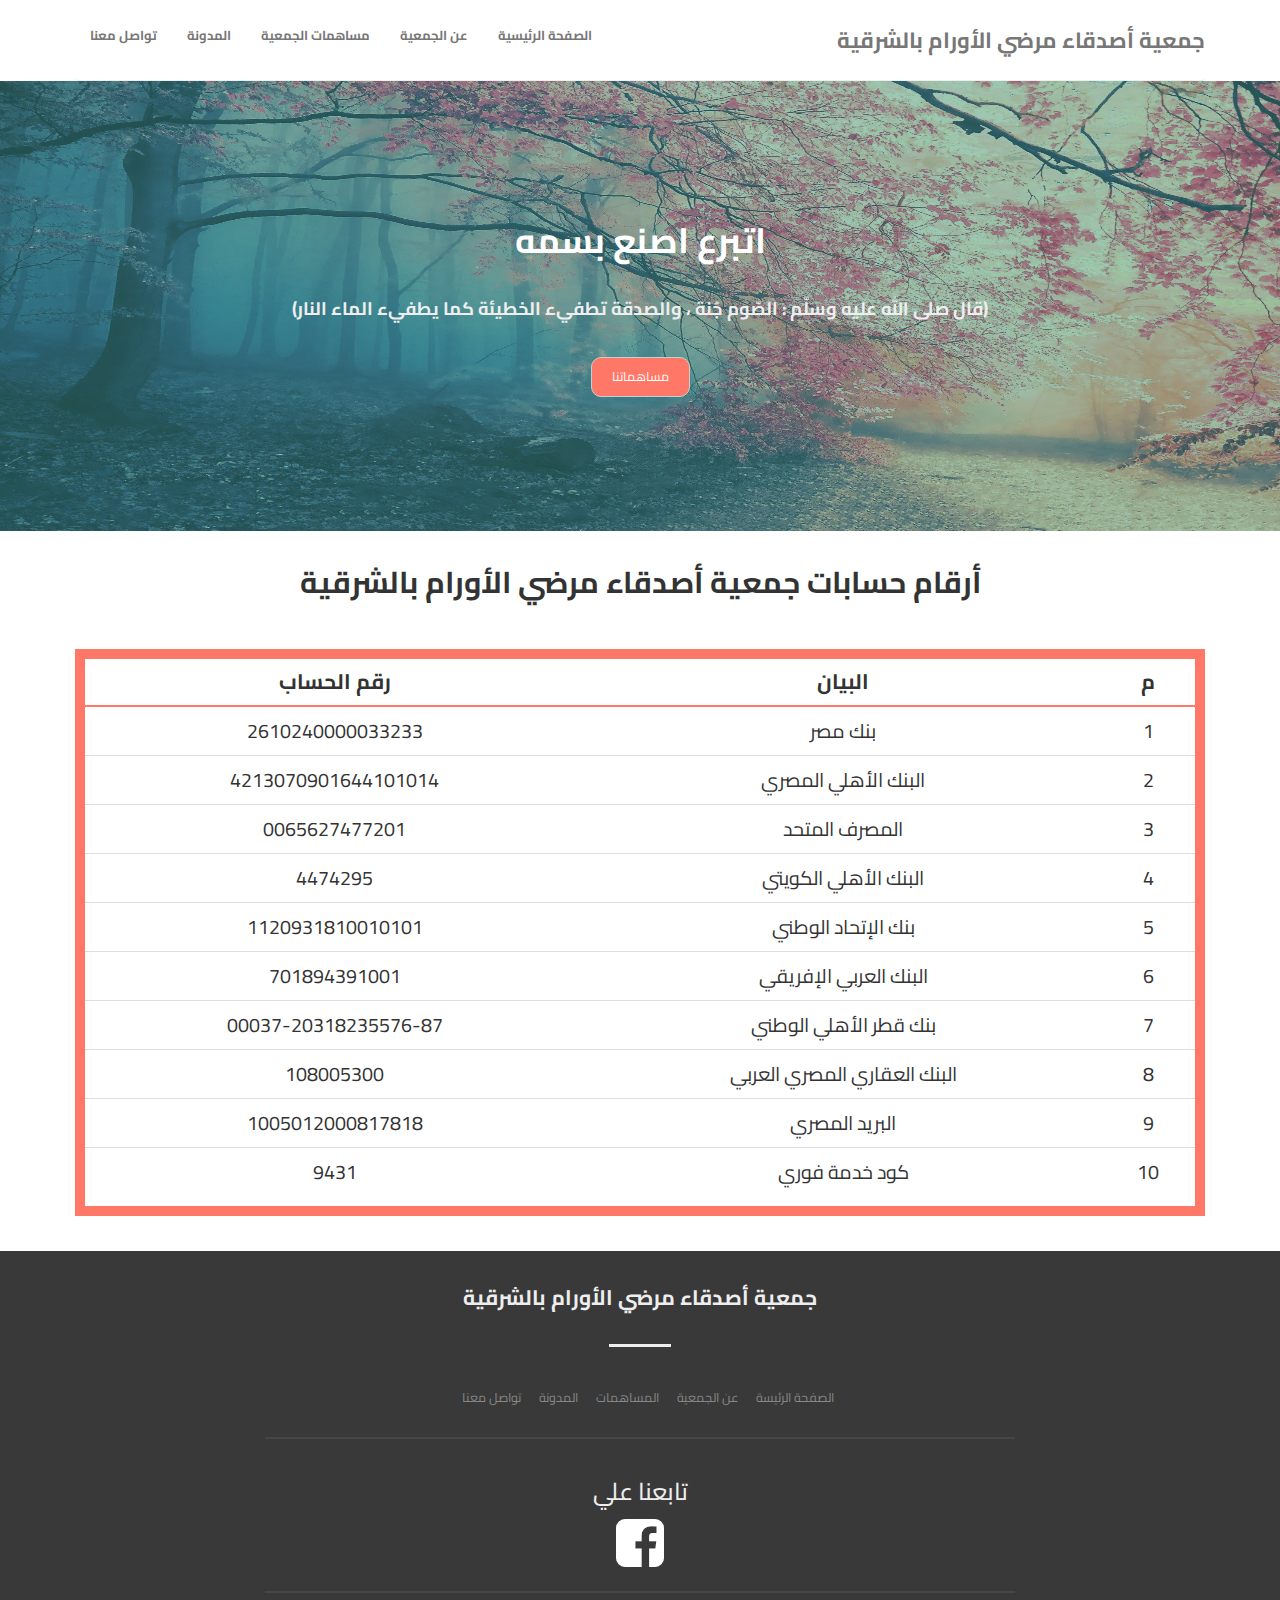
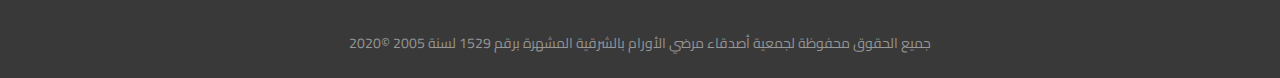
<file: donate.html>
<!DOCTYPE html>
<html lang="ar" dir="rtl">
<head>
    <meta charset="UTF-8">
    <meta name="viewport" content="width=device-width, initial-scale=1.0">
    <title>تبرع الأن | جمعية أصدقاء مرضي الأورام</title>
    <link rel="stylesheet" href="css/style.css">
    <link rel="stylesheet" href="css/all.min.css">
    <link rel="stylesheet" href="css/bootstrap.css">
    <link rel="stylesheet" href="css/fontawesome-all.css">
    <link rel="shortcut icon" href="images/mainlogo.png">

</head>
<body>
    <div class="container-fluid">
        <!--header-->
        <div class="row">
            <div class="container">
                <nav class="navbar navbar-default custom-navbar">
                    <div class="navbar-header">
                        <button class="edit-toggle navbar-toggle collapsed" data-toggle="collapse" data-target="#navbar-collapse-menu">
                            <i class="fa fa-bars"></i>
                        </button>
                       
                        <a href="index.html" class="navbar-brand">
                            <h3 class="footer-header">جمعية أصدقاء مرضي الأورام بالشرقية</h3>
                        </a>
                        
                    </div>
                    <div class="collapse navbar-collapse" id="navbar-collapse-menu" aria-expanded="true">
                        <ul class="nav navbar-nav navbar-right custom-small">
                            <li ><a href="index.html">الصفحة الرئيسية</a></li>
                            <li><a href="about.html">عن الجمعية</a></li>
                            <li><a href="projects">مساهمات الجمعية</a></li>
                            <li><a href="blog.html">المدونة</a></li>
                            <li><a href="contact.html">تواصل معنا</a></li>
                        </ul>
                    </div>
                </nav>
            </div>
        </div>
        <!--end of the header-->


        <!--carousel -->
        <div class="row">
            <div id="carousel-about" class="carousel slide" data-ride="carousel">
                    <!--slide 1-->
                    <div class="item active">
                        <div class="container-fluid">
                            <div class="overlay">
                                <div class="title1">اتبرع اصنع بسمه</div>
                                <div class="title2">(قال صلى الله عليه وسلّم : الصّوم جُنة ، والصدقة تطفيء الخطيئة كما يطفيء الماء النار)</div>                              
                                <a href="projects.html" class="btn btn-default custom-btn">مساهماتنا </a>
                            </div>
                            <img src="images/nature 1.jpg" alt="Banner1">
                        </div>
                    </div>
                   
            </div>
        </div>
        <!--end of the carousel-->

         <!--table -->
         <div class="row">
            <div class="container center">
                <h2>أرقام حسابات جمعية أصدقاء مرضي الأورام بالشرقية </h2>
                <div class="col-12">
                    <table class="table  table-layout">
                        <thead class="th">
                            <tr>
                                <th class="d-no">م</th>
                                <th>البيان</th>
                                <th>رقم الحساب</th>
                            </tr>
                        </thead>
                        <tbody class="tbody">
                            <tr>
                                <td class="d-no">1</td>
                                <td>بنك مصر</td>
                                <td>2610240000033233</td>
                            </tr>
                            <tr>
                                <td class="d-no">2</td>
                                <td>البنك الأهلي المصري</td>
                                <td>4213070901644101014</td>
                            </tr>
                            <tr>
                                <td class="d-no">3</td>
                                <td>المصرف المتحد</td>
                                <td>0065627477201</td>
                            </tr>
                            <tr>
                                <td class="d-no">4</td>
                                <td>البنك الأهلي الكويتي</td>
                                <td>4474295</td>
                            </tr>
                            <tr>
                                <td class="d-no">5</td>
                                <td>بنك الإتحاد الوطني</td>
                                <td>1120931810010101</td>
                            </tr>
                            <tr>
                                <td class="d-no">6</td>
                                <td>البنك العربي الإفريقي</td>
                                <td>701894391001</td>
                            </tr>
                            <tr>
                                <td class="d-no">7</td>
                                <td>بنك قطر الأهلي الوطني</td>
                                <td>00037-20318235576-87</td>
                            </tr>
                            <tr>
                                <td class="d-no">8</td>
                                <td>البنك العقاري المصري العربي</td>
                                <td>108005300</td>
                            </tr>
                            <tr>
                                <td class="d-no">9</td>
                                <td>البريد المصري</td>
                                <td>1005012000817818</td>
                            </tr>
                            <tr class="d-no">
                                <td class="padding-down">10</td>
                                <td class="padding-down">كود خدمة فوري </td>
                                <td class="padding-down">9431</td>
                            </tr>
                        </tbody>
                        <tfoot></tfoot>
                    </table>
                </div>


            </div>
        </div>
        <!--end of the table-->



        <!--footer-->
        <div class="row">
            <div class="col-xs-12 center " id="footer">
                <h2>  جمعية أصدقاء مرضي الأورام بالشرقية</h2>
                <hr class="hr-small">
                <div id="footer-nav-links">
                    <a href="index.html">الصفحة الرئيسة </a>
                    <a href="about.html">عن الجمعية</a>
                    <a href="projects.html">المساهمات</a>
                    <a href="blog.html">المدونة</a>
                    <a href="contact">تواصل معنا</a>
                </div>
                <hr>
                <!--disapper-->
                <div class="disapper">
                    <form class="form-inline input-group-lg" >
                        <label class="custom-label">أشترك بالنشرة البريدية</label>
                        <br>
                        <div class="input-group input-group-lg">
                            <input class="form-control" type="email" name="email" placeholder="البريد الالكتروني" id="footer-email">
                            <div class="input-group-btn"><button class="btn btn-default custom-btn-footer" type="submit">متابعة</button></div>
                        </div>
                    </form>
                </div>
                <!--disapper-->

                <!--social -accounts -->
                <div class="social-icons">
                    <h3 class="followus">تابعنا علي </h3>
                    
                     <a class="icon" href="https://www.facebook.com/donateSCS/" target="_blank"><i class="fa fa-facebook-square fa-4x" aria-hidden="true"></i></a>                     
                    
                </div>
                <hr>
                <p class="copyright">جميع الحقوق محفوظة لجمعية أصدقاء مرضي الأورام بالشرقية المشهرة برقم 1529 لسنة 2005 &copy;2020</p>


  
            </div>
        </div>
        <!--end of the footer-->




    </div>
    




    <script src="js/jquery-2.2.4.js"></script>
    <script src="js/bootstrap.js"></script>
    <script src="js/script.js"></script>

</body>
</html>
</file>
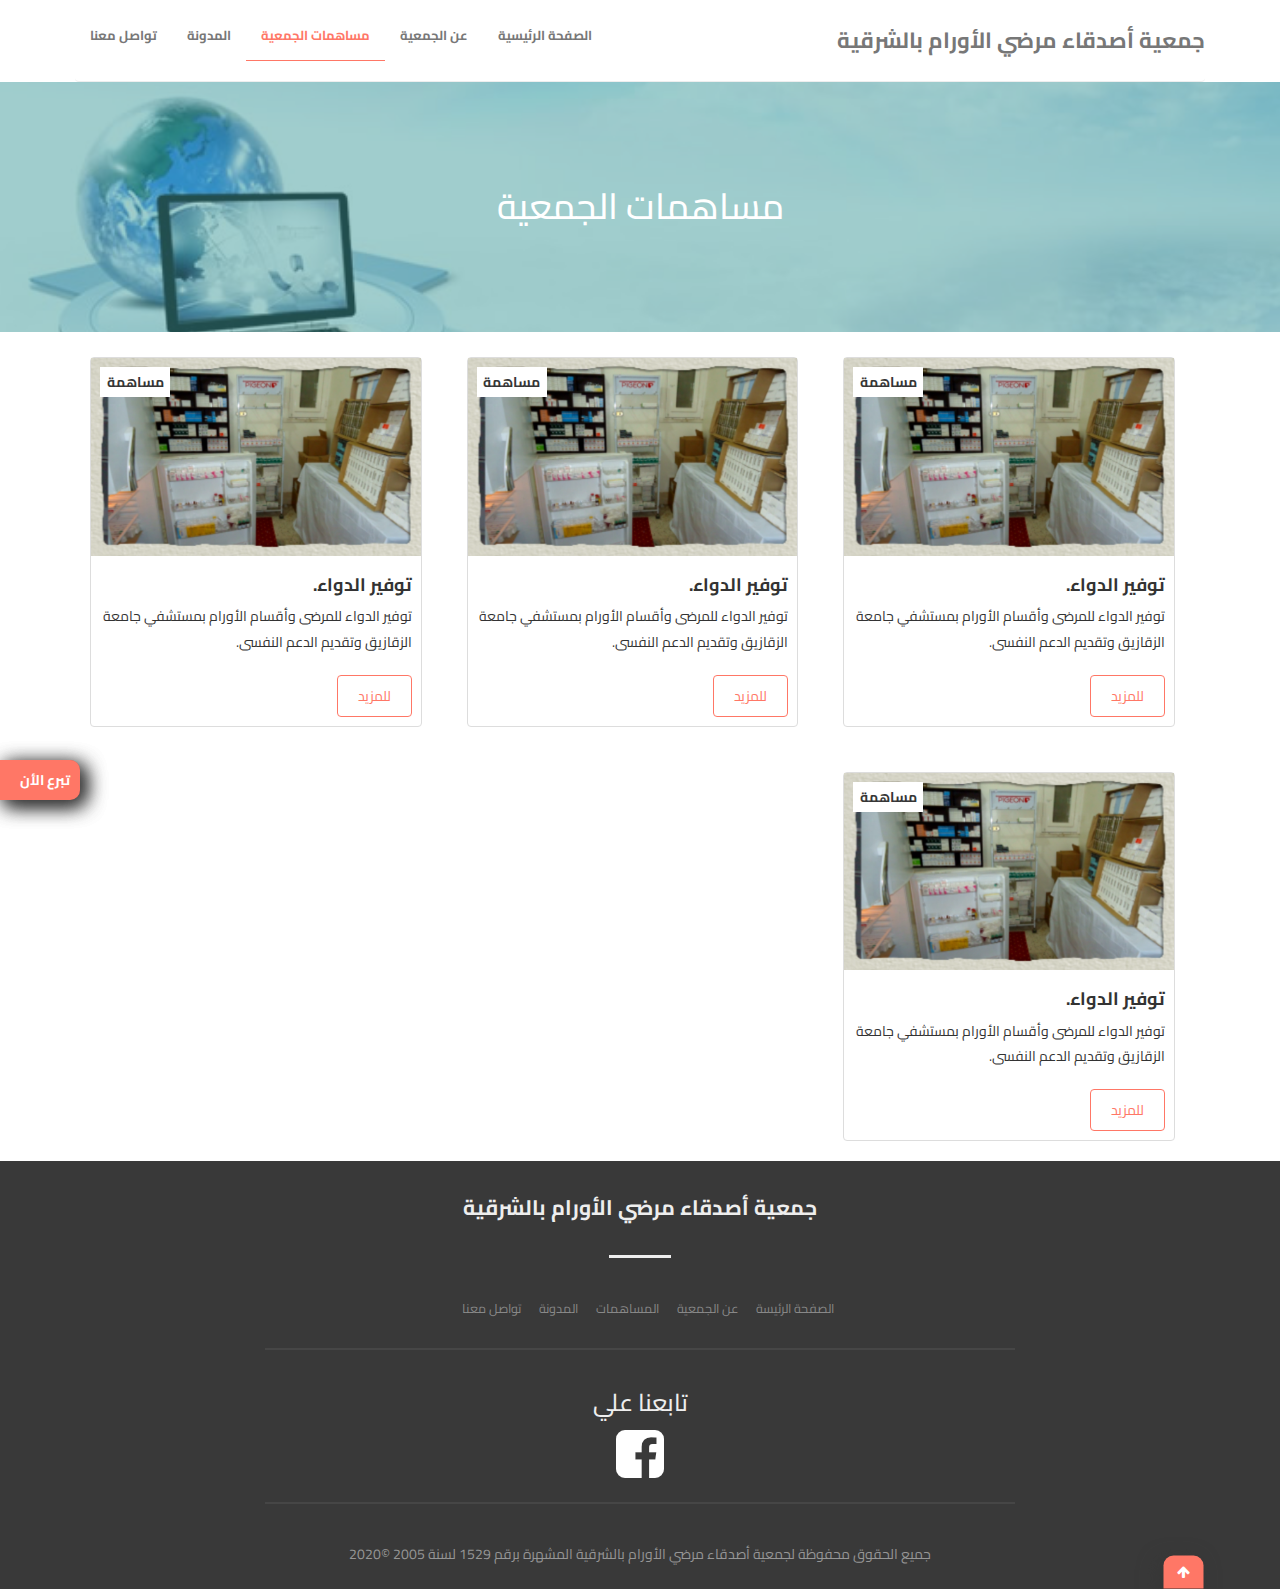
<file: projects.html>
<!DOCTYPE html>
<html lang="ar" dir="rtl">
<head>
    <meta charset="UTF-8">
    <meta name="viewport" content="width=device-width, initial-scale=1.0">
    <title>  مساهمات الجمعية | أصدقاء مرضي الأورام</title>
    <link rel="stylesheet" href="css/style.css">
    <link rel="stylesheet" href="css/all.min.css">
    <link rel="stylesheet" href="css/bootstrap.css">
    <link rel="stylesheet" href="css/fontawesome-all.css">
    <link rel="shortcut icon" href="images/LOGO.jpeg">

</head>
<body>
    <div class="container-fluid">
        
        <a href="donate.html"><div class="donate project-donate">تبرع الأن</div></a>

        <a id="top"></a>

        <!--header-->
        <div class="row">
            <div class="container">
                <nav class="navbar navbar-default custom-navbar">
                    <div class="navbar-header">
                      
                       
                        <a href="index.html" class="navbar-brand">
                            <h3 class="footer-header">جمعية أصدقاء مرضي الأورام بالشرقية</h3>
                        </a>

                        <button class="edit-toggle navbar-toggle collapsed" data-toggle="collapse" data-target="#navbar-collapse-menu">
                            <i class="fa fa-bars"></i>
                        </button>
                        
                    </div>
                    <div class="collapse navbar-collapse" id="navbar-collapse-menu" aria-expanded="true">
                        <ul class="nav navbar-nav navbar-right custom-small">
                            <li ><a href="index.html">الصفحة الرئيسية</a></li>
                            <li ><a href="about.html">عن الجمعية</a></li>
                            <li class="active"><a href="#">مساهمات الجمعية</a></li>
                            <li><a href="blog.html">المدونة</a></li>
                            <li><a href="contact.html">تواصل معنا</a></li>
                        </ul>
                    </div>
                </nav>
            </div>
        </div>
        <!--end of the header-->

        <!--banner-->
        <div class="row">
            <div class="col-xs-12" id="banner">
                <div class="overlay">
                    <h1 class="custom-heading">مساهمات الجمعية</h1>
                </div>
                <img src="images/Banner3.jpg" alt="nature">
            </div>
        </div>
        <!--end of the banner-->

        <!--شرائح الصفحة-->
        <div class="row">
            <div class="container">

                <div class="col-md-4 col-xs-12">
                    <div class="thumbnail custom-project-thumbnail">
                        <a  class="btn btn-default custom-btn-category">مساهمة</a>
                        <img src="images/project1.png" alt="project1">
                        <div class="caption">
                            <h4>توفير الدواء. </h4>
                            <p class="project-desc">توفير الدواء للمرضى وأقسام الأورام بمستشفي جامعة الزقازيق  وتقديم الدعم النفسى. </p>
                            <a href="" class="btn btn-primary custom-btn-primary">للمزيد</a>
                            
                            
                        </div>
                    </div>
                </div>

                <div class="col-md-4 col-xs-12">
                    <div class="thumbnail custom-project-thumbnail">
                        <a  class="btn btn-default custom-btn-category">مساهمة</a>
                        <img src="images/project1.png" alt="project1">
                        <div class="caption">
                            <h4>توفير الدواء. </h4>
                            <p class="project-desc">توفير الدواء للمرضى وأقسام الأورام بمستشفي جامعة الزقازيق  وتقديم الدعم النفسى. </p>
                            <a href="" class="btn btn-primary custom-btn-primary">للمزيد</a>
                            
                            
                        </div>
                    </div>
                </div>

                <div class="col-md-4 col-xs-12">
                    <div class="thumbnail custom-project-thumbnail">
                        <a  class="btn btn-default custom-btn-category">مساهمة</a>
                        <img src="images/project1.png" alt="project1">
                        <div class="caption">
                            <h4>توفير الدواء. </h4>
                            <p class="project-desc">توفير الدواء للمرضى وأقسام الأورام بمستشفي جامعة الزقازيق  وتقديم الدعم النفسى. </p>
                            <a href="" class="btn btn-primary custom-btn-primary">للمزيد</a>
                            
                            
                        </div>
                    </div>
                </div>

                <div class="col-md-4 col-xs-12">
                    <div class="thumbnail custom-project-thumbnail">
                        <a  class="btn btn-default custom-btn-category">مساهمة</a>
                        <img src="images/project1.png" alt="project1">
                        <div class="caption">
                            <h4>توفير الدواء. </h4>
                            <p class="project-desc">توفير الدواء للمرضى وأقسام الأورام بمستشفي جامعة الزقازيق  وتقديم الدعم النفسى. </p>
                            <a href="" class="btn btn-primary custom-btn-primary">للمزيد</a>
                            
                            
                        </div>
                    </div>
                </div>

            </div>
        </div>

        <a href="donate.html"><div class=" project-donate">تبرع الأن</div></a>


        <!--footer-->
        <div class="row">
            <div class="col-xs-12 center " id="footer">
                <h2>  جمعية أصدقاء مرضي الأورام بالشرقية</h2>
                <hr class="hr-small">
                <div id="footer-nav-links">
                    <a href="index.html">الصفحة الرئيسة </a>
                    <a href="about.html">عن الجمعية</a>
                    <a href="#">المساهمات</a>
                    <a href="blog.html">المدونة</a>
                    <a href="contact">تواصل معنا</a>
                </div>
                <hr>
                <!--disapper-->
                <div class="disapper">
                    <form class="form-inline input-group-lg" >
                        <label class="custom-label">أشترك بالنشرة البريدية</label>
                        <br>
                        <div class="input-group input-group-lg">
                            <input class="form-control" type="email" name="email" placeholder="البريد الالكتروني" id="footer-email">
                            <div class="input-group-btn"><button class="btn btn-default custom-btn-footer" type="submit">متابعة</button></div>
                        </div>
                    </form>
                </div>
                <!--disapper-->

                <!--social -accounts -->
                <div class="social-icons">
                    <h3 class="followus">تابعنا علي </h3>
                    
                     <a class="icon" href="https://www.facebook.com/donateSCS/" target="_blank"><i class="fa fa-facebook-square fa-4x" aria-hidden="true"></i></a>                     
                    
                </div>
                <hr>
                <p class="copyright">جميع الحقوق محفوظة لجمعية أصدقاء مرضي الأورام بالشرقية المشهرة برقم 1529 لسنة 2005 &copy;2020</p>
                <div class="float-right"><a href="#top" class="go-slowly"><i class="rotate fa fa-arrow-up" aria-hidden="true"></i></a></div>



  
            </div>
        </div>
        <!--end of the footer-->




    </div>
    




    <script src="js/jquery-2.2.4.js"></script>
    <script src="js/bootstrap.js"></script>
    <script src="js/script.js"></script>

</body>
</html>
</file>
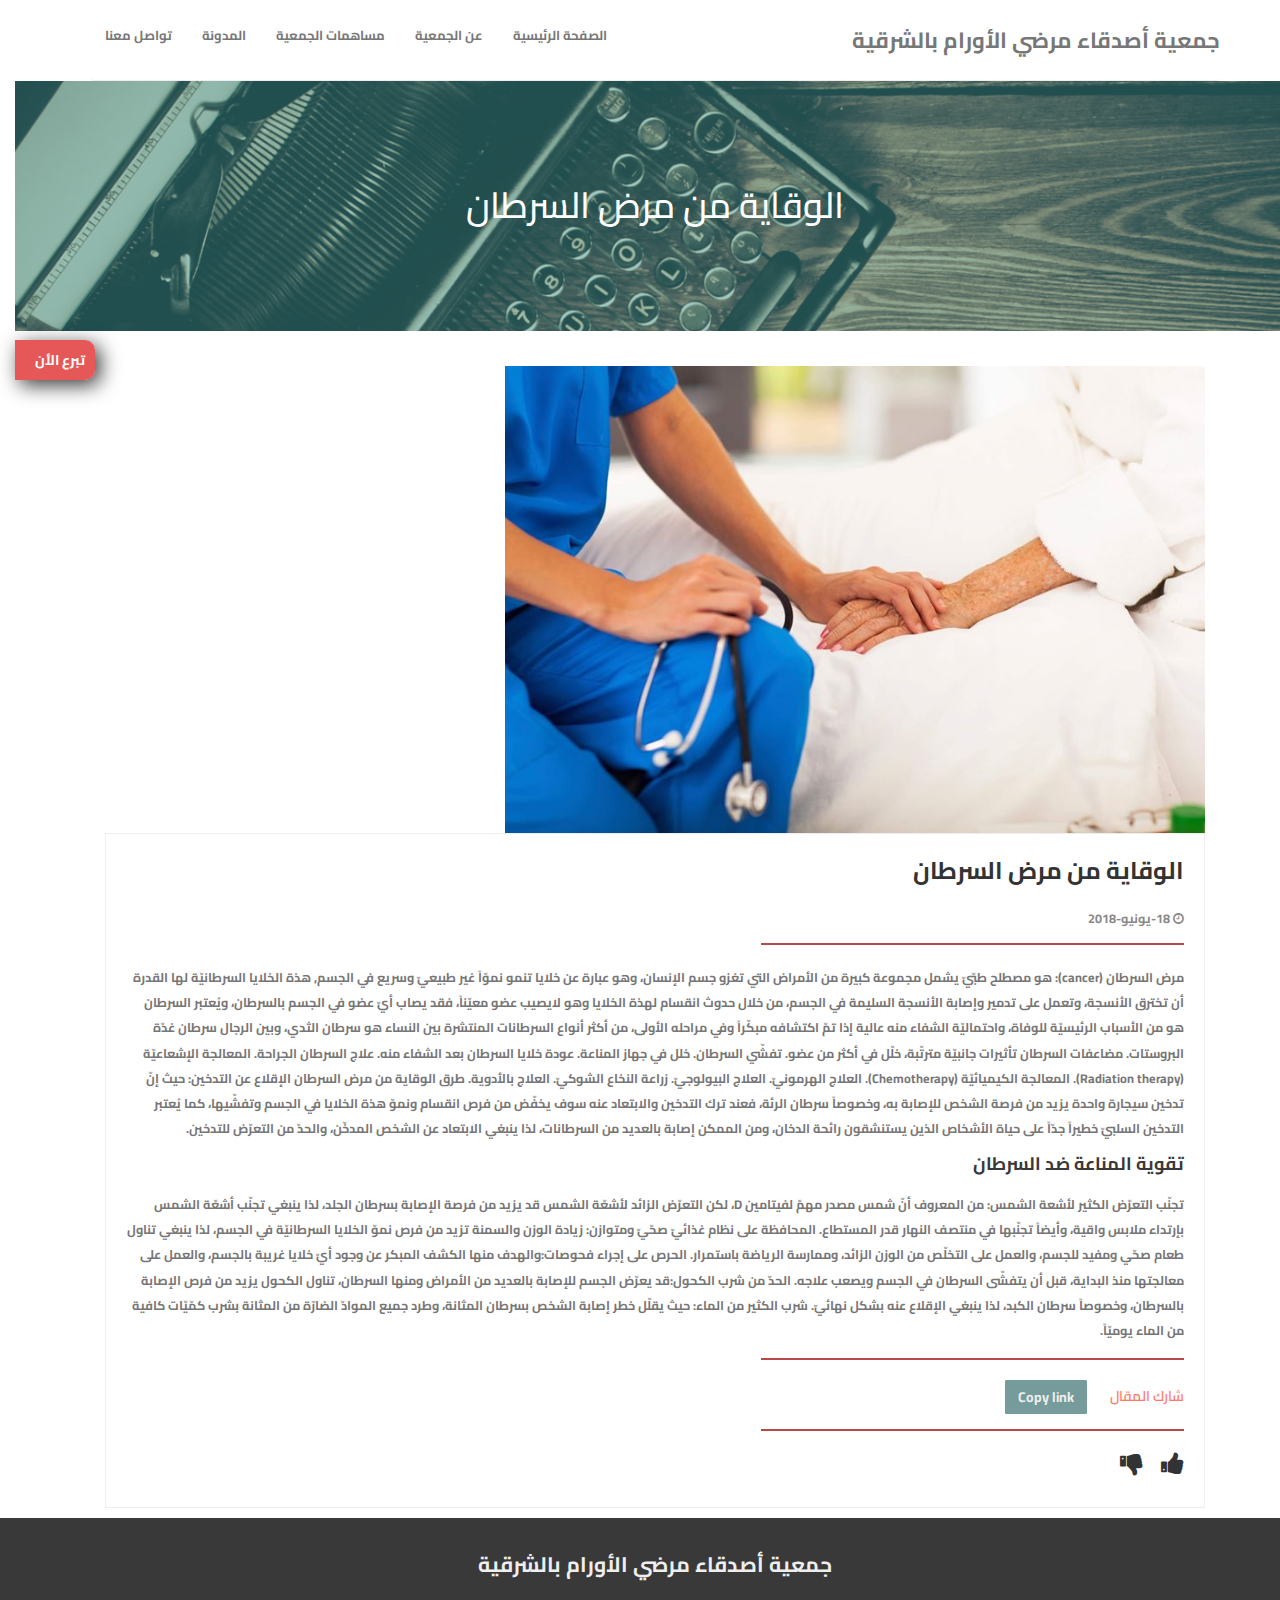
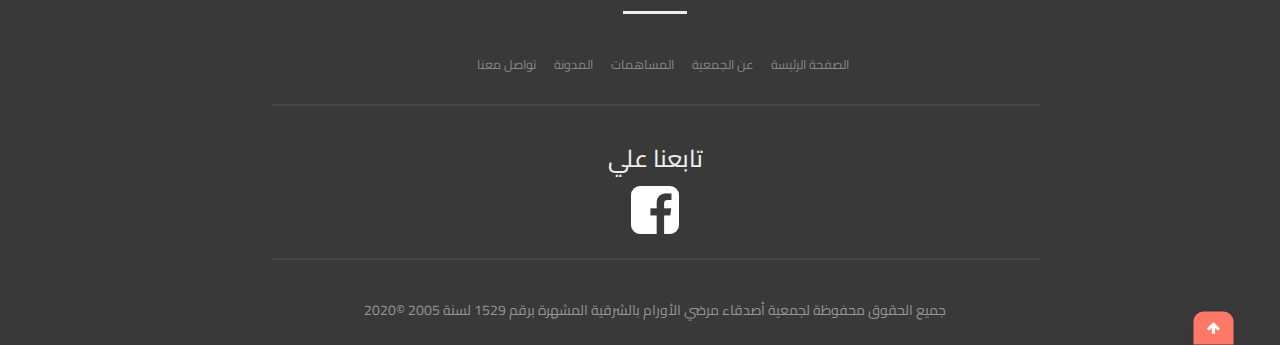
<file: blog/cancer.html>
<!DOCTYPE html>
<html lang="ar" dir="rtl">
<head>
    <meta charset="UTF-8">
    <meta name="viewport" content="width=device-width, initial-scale=1.0">
    <title>   الوقاية من مرض السرطان | أصدقاء مرضي الأورام</title>
    <link rel="stylesheet" href="../css/style.css">
    <link rel="stylesheet" href="../css/all.min.css">
    <link rel="stylesheet" href="../css/bootstrap.css">
    <link rel="stylesheet" href="../css/fontawesome-all.css">
    <link rel="shortcut icon" href="../images/LOGO.jpeg">
    <style>
        #myInput{
            display: none;
        }
    </style>

</head>
<body>
    <div class="container-fluid">
        

        <a id="top"></a>


        <!--header-->
        <div class="row">
            <div class="container">
                <nav class="navbar navbar-default custom-navbar">
                    <div class="navbar-header">
                      
                       
                        <a href="../index.html" class="navbar-brand">
                            <h3 class="footer-header">جمعية أصدقاء مرضي الأورام بالشرقية</h3>
                        </a>

                        <button class="edit-toggle navbar-toggle collapsed" data-toggle="collapse" data-target="#navbar-collapse-menu">
                            <i class="fa fa-bars"></i>
                        </button>
                        
                    </div>
                    <div class="collapse navbar-collapse" id="navbar-collapse-menu" aria-expanded="true">
                        <ul class="nav navbar-nav navbar-right custom-small">
                            <li ><a href="../index.html">الصفحة الرئيسية</a></li>
                            <li ><a href="../about.html">عن الجمعية</a></li>
                            <li ><a href="../projects.html">مساهمات الجمعية</a></li>
                            <li ><a href="../blog.html">المدونة</a></li>
                            <li><a href="../contact.html">تواصل معنا</a></li>
                        </ul>
                    </div>
                </nav>
            </div>
        </div>
        <!--end of the header-->

        <!--banner-->
        <div class="row">
            <div class="col-xs-12" id="banner">
                <div class="overlay">
                    <h1 class="custom-heading">الوقاية من مرض السرطان</h1>
                </div>
                <img src="../images/banner-blog-title.jpg" alt="blog">
            </div>
            <a href="donate.html"><div class="donate">تبرع الأن</div></a>
        </div>
        <!--end of the banner-->

        <!--columbs-->
        <div class="row">
            <div class="container">

                <div class="col-md-12 offset-2">
                    <div class="blog-img ">
                        <img src="../images/blog-img-1.jpg" alt="blog-img" >
                    </div>
                    <div class="blog-details">
                        <div class="blog-title">الوقاية من مرض السرطان</div>
                        <span class="blog-date"><i class="fa fa-clock-o"></i> 18-يونيو-2018</span>
                        <div class="line"></div>
                        <p>مرض السرطان (cancer): هو مصطلح طبّيّ يشمل مجموعة كبيرة من الأمراض التي تغزو جسم الإنسان، وهو عبارة عن خلايا تنمو نموّاً غير طبيعيّ وسريع في الجسم, هذة الخلايا السرطانيّة لها القدرة أن تخترق الأنسجة، وتعمل على تدمير وإصابة الأنسجة السليمة في الجسم، من خلال حدوث انقسام لهذة الخلايا وهو لايصيب عضو معيّناً، فقد يصاب أيّ عضو في الجسم بالسرطان، ويُعتبر السرطان هو من الأسباب الرئيسيّة للوفاة، واحتماليّة الشفاء منه عالية إذا تمّ اكتشافه مبكّراً وفي مراحله الأولى، من أكثر أنواع السرطانات المنتشرة بين النساء هو سرطان الثدي، وبين الرجال سرطان غدّة البروستات. مضاعفات السرطان تأثيرات جانبيّة مترتّبة، خلّل في أكثر من عضو. تفشّي السرطان. خلل في جهاز المناعة. عودة خلايا السرطان بعد الشفاء منه. علاج السرطان الجراحة. المعالجة الإشعاعيّة (Radiation therapy). المعالجة الكيميائيّة (Chemotherapy). العلاج الهرمونيّ. العلاج البيولوجيّ. زراعة النخاع الشوكيّ. العلاج بالأدوية. طرق الوقاية من مرض السرطان الإقلاع عن التدخين: حيث إنّ تدخين سيجارة واحدة يزيد من فرصة الشخص للإصابة به، وخصوصاً سرطان الرئة، فعند ترك التدخين والابتعاد عنه سوف يخفّض من فرص انقسام ونموّ هذة الخلايا في الجسم وتفشّيها، كما يُعتبر التدخين السلبيّ خطيراً جدّاً على حياة الأشخاص الذين يستنشقون رائحة الدخان، ومن الممكن إصابة بالعديد من السرطانات، لذا ينبغي الابتعاد عن الشخص المدخّن، والحدّ من التعرّض للتدخين.</p>
                        <div class="subtitle">تقوية المناعة ضد السرطان</div>
                        <p>تجنّب التعرّض الكثير لأشعة الشمس: من المعروف أنّ شمس مصدر مهمّ لفيتامين D، لكن التعرّض الزائد لأشعّة الشمس قد يزيد من فرصة الإصابة بسرطان الجلد، لذا ينبغي تجنّب أشعّة الشمس بإرتداء ملابس واقية، وأيضاً تجنّبها في منتصف النهار قدر المستطاع. المحافظة على نظام غذائيّ صحّيّ ومتوازن: زيادة الوزن والسمنة تزيد من فرص نموّ الخلايا السرطانيّة في الجسم، لذا ينبغي تناول طعام صحّي ومفيد للجسم، والعمل على التخلّص من الوزن الزائد، وممارسة الرياضة باستمرار. الحرص على إجراء فحوصات:والهدف منها الكشف المبكر عن وجود أيّ خلايا غريبة بالجسم، والعمل على معالجتها منذ البداية، قبل أن يتفشّى السرطان في الجسم ويصعب علاجه. الحدّ من شرب الكحول:قد يعرّض الجسم للإصابة بالعديد من الأمراض ومنها السرطان، تناول الكحول يزيد من فرص الإصابة بالسرطان، وخصوصاً سرطان الكبد، لذا ينبغي الإقلاع عنه بشكل نهائيّ. شرب الكثير من الماء: حيث يقلّل خطر إصابة الشخص بسرطان المثانة، وطرد جميع الموادّ الضارّة من المثانة بشرب كمّيّات كافية من الماء يوميّاً.</p>
                        <div class="line"></div>
                        <div>
                            <span class="share-text">شارك المقال</span>
                            <span class="social-share">
                                <!--
                                <a class="facebook" href="#"><i class="fa fa-facebook"></i></a>
                                <a class="twitter" href="#"><i class="fa fa-twitter"></i></a>
                                <a class="google-plus" href="#"><i class="fa fa-google-plus"></i></a>
                                -->
                                <!--autocopy-->
                                <input type="text" value="file:///E:/development/autocopy.html" id="myInput">
                                <button class="btn btn-default btn-search" onclick="myFunction()">Copy link</button>                               
                            </span>
                            <div class="line"></div>
                            <div class="like">
                                <i onclick="clickCounter()" class="fa fa-thumbs-up" aria-hidden="true"></i>&nbsp;
                                <div id="result"></div>&nbsp;&nbsp;
                                <i onclick="clickdisCounter()" class="fa fa-thumbs-down" aria-hidden="true"></i>&nbsp;
                                <div id="result2">

                            </div>



                        </div>
                    </div>
                </div>
                


                
                


                   

                
                <!--this will disapper <backend>
                <div class="col-md-2 col-xs-12">
                    <div class="search-box">
                        <h4>أبحث</h4>
                        <div class="line"></div>
                        <form  class="form-inline">
                            <div class="input-group">
                                <input type="text" placeholder="كلمة البحث" class="form-control">
                                <div class="input-group-btn">
                                    <button type="submit" class="btn btn-default btn-search">أبحث الأن</button>
                                </div>
                            </div>
                        </form>
                    </div>
                </div>

                -->


            </div>
        </div>

       

        <!--footer-->
        <div class="row">
            <div class="col-xs-12 center " id="footer">
                <h2>  جمعية أصدقاء مرضي الأورام بالشرقية</h2>
                <hr class="hr-small">
                <div id="footer-nav-links">
                    <a href="../index.html">الصفحة الرئيسة </a>
                    <a href="../about.html">عن الجمعية</a>
                    <a href="../projects.html">المساهمات</a>
                    <a href="../blog.html">المدونة</a>
                    <a href="contact.html">تواصل معنا</a>
                </div>
                <hr>
                <!--disapper-->
                <div class="disapper">
                    <form class="form-inline input-group-lg" >
                        <label class="custom-label">أشترك بالنشرة البريدية</label>
                        <br>
                        <div class="input-group input-group-lg">
                            <input class="form-control" type="email" name="email" placeholder="البريد الالكتروني" id="footer-email">
                            <div class="input-group-btn"><button class="btn btn-default custom-btn-footer" type="submit">متابعة</button></div>
                        </div>
                    </form>
                </div>
                <!--disapper-->

                <!--social -accounts -->
                <div class="social-icons">
                    <h3 class="followus">تابعنا علي </h3>
                    
                     <a class="icon" href="https://www.facebook.com/donateSCS/" target="_blank"><i class="fa fa-facebook-square fa-4x" aria-hidden="true"></i></a>                     
                    
                </div>
                <hr>
                <p class="copyright">جميع الحقوق محفوظة لجمعية أصدقاء مرضي الأورام بالشرقية المشهرة برقم 1529 لسنة 2005 &copy;2020</p>
                <div class="float-right"><a href="#top" class="go-slowly"><i class="rotate fa fa-arrow-up" aria-hidden="true"></i></a></div>



  
            </div>
        </div>
        <!--end of the footer-->




    </div>
    




    <script src="../js/jquery-2.2.4.js"></script>
    <script src="../js/bootstrap.js"></script>
    <script src="../js/script.js"></script>
      

</body>
</html>
</file>
<file: css/style.css>
@import url('https://fonts.googleapis.com/css2?family=Changa:wght@600&display=swap');
@import url('https://fonts.googleapis.com/css2?family=Cairo&display=swap');

body{
    font-family: 'Cairo', sans-serif !important;
}

/*index.html*/

.footer-header{
    font-weight: bold;
}

.custom-navbar{
    background-color: white !important;
    border: none !important;
    font-weight: bold !important;
    border-bottom: 1px solid #eeeeee !important;
    padding-top: 10px !important;
    padding-bottom: 20px !important;
    margin-bottom: 0 !important;
}

.custom-navbar .navbar-brand {
    padding: 0;
}

.custom-navbar .navbar-nav .active  a{
    color: #ff7766 !important;
    background-color: white !important;
    border-bottom: 1px solid #ff7766;
}

.custom-navbar .navbar-nav > li > a:hover{
    color: #ff7766 !important;
    background-color: #d8d8d8 !important;
    font-weight: normal;
}

.custom-navbar .navbar-nav > li > a{
    transition-property: background-color;
    transition-duration: 0.3s  ;
}


/* all edited*/
.custom-navbar .navbar-header .navbar-brand h3 {
    margin-top: 18px;
    font-size: 22px;

}

.custom-small li{
    font-size: small;
}
/*end of all edited */


/*carousel*/

#carousel-about {
    height: 450px;

}

#carousel-about img{
    height: 450px;
    width: 100%;
}

#carousel-about .container-fluid{
    padding: 0;
}

.overlay {
    position: absolute;
    background-color: rgba(65, 155, 155, 0.5);
    height: 100%;
    width: 100%;
    display: flex;
    flex-flow: column !important;
    align-items: center !important;
    justify-content: center !important;
}

.title1{
    font-size: 250%;
    font-weight: bold;
    color: white;
}

.title2{
    font-size: 130%;
    font-weight: bold;
    color: #eeeeee;
    line-height: 2em;
    margin-top: 25px;
    margin-bottom: 25px;
    text-align: center;
}

.custom-btn{
    padding: 10px 20px !important;
    font-size: 90% !important;
    outline: none !important;
    border-radius: 10px !important;
    transition: linear 0.2s;
    background-color: #ff7766 !important;
    font-weight: bold;
    color: white !important;
    margin-top: 5px;



}

.custom-btn:hover {
    background-color: white !important;
    color: black !important;
    border: 1px solid #ff7766 !important;

}

#carousel-about  .custom-carousel-indicators li{
    height: 15px;
    width: 20px;
    margin-right: 5px;
    transition: linear 0.3s;
}

#carousel-about  .custom-carousel-indicators li.active{
    height: 15px !important;
    width: 20px !important;
    border: 3px solid white;
}

.custom-carousel-indicators{
    padding: 0;
}

#carousel-about  .custom-carousel-indicators li:hover{
    background-color: #14140dfa;
}

/*about.html*/

.center{
    text-align: center;
    margin-bottom: 15px;
}

h2{
    font-weight: bold !important;
    margin-bottom: 35px !important;
    margin-top: 35px !important;
}

.custom-paragraph{
    line-height: 2em;
    margin: 10px 20% !important;
    font-size: 18px;
    margin-bottom: 35px !important;

}

.no-margin-bottom{
    margin-bottom: 1px !important;
}

.custom-btn-main{
    background-color: #ff7766 !important;
    color: white !important;
    width: 250px !important;
    padding: 20px 20px !important;
    margin-top: 10px !important;
    border: 1px solid white !important;
    font-weight: bold !important;
    transition: linear 0.2s;
    margin-bottom: 10px !important;
}

.custom-btn-main:hover,.custom-btn-main:focus,.custom-btn-main:active,.custom-btn-main:focus:active
{
background-color: #ff7766 !important;
color: #363636 !important;
border: 1px solid white !important;
}

/*معلومات*/

#latest-projects{
    background-color: #ffffcc;
}

#latest-company-projects{
    width: 80%;
    right: 10%;
    margin-bottom: 15px;
}

.project-thumbnail{
    position: relative;
    width: 100%;
    height: 200px;


}

.project-thumbnail  >.back-color{
    width: 100%;
    height: 100%;
    display: block

}

.project-thumbnail-overlay{
    position: absolute;
    background-color: rgba(65, 155, 155, 0.5);
    width: 100%;
    height: 100%;
    color: white;
    padding: 1px;
    display: none;
}

.custom-title{
    margin-bottom: 15px;
    font-weight:bold ;
    font-size: 18px;
}

.project-thumbnail-overlay .custom-paragraph{
    font-size: 17px;
}

/*الملصق*/

.project-category{
    position: absolute;
    background-color: rgba(240, 240, 240, 0.75);
    padding: 10px;
    left: 0;
    top: 10px;
    border-top-right-radius: 10px;
    border-bottom-right-radius: 10px;
    font-weight: bold;
    box-shadow: 5px 5px 20px #363636;
}

/*arrows*/

.custom-carousel-control.right,
.custom-carousel-control.left{
    background: transparent !important;
    color: #363636 !important;
    text-shadow: none !important;
    width: 0;

}

.custom-carousel-control.right:hover,
.custom-carousel-control.left:hover{
    color: #161616;
}

.custom-carousel-control > i{
    position: absolute;
    top: calc(50% - 20px);
}

.custom-carousel-control.left > i{
    left: 10px;
}

.custom-carousel-control.right >i{
    right: 10px;
}

/*what did they say*/
.custom-img{
    border-radius: 50%;
    margin: 15px 10px !important;
}

.custom-title1{
    font-size: 120%;
    font-weight: bold;
    margin-bottom: 15px;
}

.custom-title2{
    font-weight: bold;
    margin-bottom: 15px ;
    color: #969696;
}

/*شركاء النجاح*/

#clients{
    background-color: #419b9b;
    padding-bottom: 20px;
}

.custom-heading{
    color: white;
    margin: auto;
}



.client img{
    width: 140px;
    height: 75px;
}

.client{
    background-color: white;
    width: 140px;
    height: 75px;
    margin-left: 10px;
    margin-bottom: 5px;
}

.img1{
    position: absolute;
    top: 0 !important;
    bottom: 0 !important;
    right: 0 !important;
    left: 0 !important;
    margin: auto;

}

.clients-logo{
    display: flex;
    align-items: center;
    justify-content: center;
}

.clients-logo2{
    margin-top: 15px;
}

.clients-logo3{
    margin-top: 15px;
    background-color: transparent !important;
}

/*table*/

.table-layout{
    margin: auto;
    margin-top: 50px;
    border-bottom: 10px solid #ff7766;
    border-top: 10px solid #ff7766;
    border-right: 10px solid #ff7766;
    border-left: 10px solid #ff7766;
}

.th th{
    font-size: 150%;
    text-align: center;
}

.th th {
    border-bottom: 2px solid #ff7766 !important;
}

.tbody tr {
    font-size: 140%;
}

.tbody td {
    padding: 10px !important;
}

.tbody tr .padding-down {
    padding-bottom: 20px !important;
}

/*أحدث التدوينات */

.custom-thumbnail > img{
    width: 100%;

}

.custom-thumbnail{
    border: none !important;
    padding: 0 !important;
    margin-left: 0 !important;
    margin-right: 0 !important;
    margin-top: 10px !important;
}

.custom-caption{
    border: 1px solid #cccccc;
    border-radius: 10px;
    width: 90%;
    position: relative;
    right: 5%;
    top: -25px ;
    background-color: white !important;
    text-align: right !important;
}

h4 {
    font-weight: bold !important;
    margin-bottom: 10px !important;
}

.custom-btn-blog{
    border: 1px solid #ff7766 !important;
    font-size: 14px;
}

.custom-btn-blog:hover,.custom-btn-blog:focus{
    background-color: #ff7766 !important;
    color: white; 
}

/*footer*/

#footer{
    background-color: #393939;
    margin: 0;
    padding-bottom: 15px;
}

#footer h2 {
    color: #eeeeee;
    font-size: 150%;
}

#footer-nav-links a{
    text-decoration: none;
    color: #888888 !important;
    margin-left: 15px !important;
    font-size: 90%;
}

#footer-nav-links a:hover, #footer-nav-links a:focus  {
    color: #eeeeee !important;
}

#footer-nav-links  {
    margin-bottom: 30px;
}

#footer hr{
    width: 60%;
    border-top: 2px solid #464646;
    margin-top: 20px;
    margin-bottom: 40px;
}

.hr-small{
    border-top: 3px solid #eeeeee !important;
    width: 5% !important;
}

.custom-label{
    color: white;
    margin-bottom: 15px;
}

#footer input{
    background-color: #202020;
    border: 0px;
    border-radius: 1px;
}

#footer input:focus{
    border-color: #eeeeee;
    box-shadow: 0 0 2px #eeeeee;
    transition-property: border-color , box-shadow  ;
    transition-duration: 0.3s !important;
}

.custom-btn-footer{
    color: #363636;
    background-color: #eeeeee !important;
    border: 1px solid #eeeeee !important;
    font-weight: bold !important;
    border-radius: 1px !important; 
}

.custom-btn-footer:hover ,.custom-btn-footer:focus, .custom-btn-footer:active ,.custom-btn-footer:active:focus {
    color: #eeeeee !important;
    background-color: #363636 !important;
    outline: none !important;
    border: 1px solid #eeeeee !important;
    transition-property:background-color , border;
    transition-duration: 0.3s;
}

#footer .copyright{
    color: #969696;
}

/*هذا سوف يختفي لاننا لا نحتاجه*/
.disapper{
    display: none;
}

/*followus*/

.followus{
    color: #eeeeee;
    margin-top: 1px;
}

.icon{
    color: white;

}

/*تبرع الأن*/
.main-donate{
    position: absolute;
    background-color: #ff7766;
    padding: 10px;
    top: 600px;
    left: 0px ;
    border-top-right-radius: 10px;
    border-bottom-right-radius: 10px;
    font-weight: bold;
    box-shadow: 5px 5px 20px #363636;
    width: 80px;
    color: white;
    cursor: pointer;
    transition: cubic-bezier(0.85, 0, 0.15, 1) 0.3s;
}

.main-donate:hover{
    position: absolute;
    background-color: #ff7766;
    padding: 10px;
    top: 600px;
    left: 0px ;
    border-top-right-radius: 10px;
    border-bottom-right-radius: 10px;
    font-weight: bold;
    box-shadow: 5px 5px 20px #363636;
    width: 100px;
    color: white;
    cursor: pointer;
}




.float-right{
    position: absolute;
    background-color: #ff7766;
    padding: 10px;
    bottom: -3px;
    right:  80px !important;
    border-top-left-radius: 10px;
    border-bottom-left-radius: 10px;
    font-weight: bold;
    box-shadow: 5px 5px 20px #363636;
    cursor: pointer;
    transition: linear 0.5;
    transform: rotate(90deg);

}

.rotate{
    transform: rotate(270deg);
    color: white;
}

.rotate:hover{
  color: #363636;

}







/*end of index.html */






/**************************************************************************
*********************************
about.html
*********************************
***************************************************************************/
#banner >img{
    height: 250px;
    width: 100%;
}

#banner {
    padding: 0;

}

.hr-about{
    width: 60% ;
    border-top: 2px solid #e06656 ;
    margin-top: 20px;
    margin-bottom: 25px;
}

.about-header{
    margin-right: 20px;
    font-size: 40px;
}

.about-page-p{
    margin-left: 150px;
    font-size: 18px;
    font-weight: 500;
    margin-right: 20px;
    line-height: 40px;


}



.custom-hr{
    width: 90%;

}

.morals{
    font-size: 18px;
}

/*memebers*/

#aboutpage{
    width: 80%;
    right: 10%;
    margin-bottom: 15px;
}

.img{
    margin: auto;
    width: 50px;
    height: 50px;
    border-radius: 50%;
    background-color: black;
    
}



.donate{
    position: absolute;
    background-color: rgba(221, 31, 31, 0.75);
    padding: 10px;
    top: 340px;
    left: 0px ;
    border-top-right-radius: 10px;
    border-bottom-right-radius: 10px;
    font-weight: bold;
    box-shadow: 5px 5px 20px #363636;
    width: 80px;
    color: white;
    cursor: pointer;
    transition: cubic-bezier(0.85, 0, 0.15, 1) 0.3s;
}

.donate:hover{
    position: absolute;
    background-color: rgba(221, 31, 31, 0.75);
    padding: 10px;
    top: 340px;
    left: 0px ;
    border-top-right-radius: 10px;
    border-bottom-right-radius: 10px;
    font-weight: bold;
    box-shadow: 5px 5px 20px #363636;
    width: 100px;
    color: white;
    cursor: pointer;
}





.team{
    width: 350px;
    text-align: center;
    border: 1px solid #eeeeee;
    border-radius: 2px;
    padding: 50px 25px;
    margin-right: 20px;
    margin-bottom: 20px;
}

.emp_name{
    font-size: 24px;
    font-weight: bold;
    margin-top:15px ;
    margin-bottom: 15px;
    color: #202020;

}

.emp_position {
    color: #969696;
    font-weight: bold;
    font-size: 14px;
    margin-bottom: 15px;
}

.emp-hr{
    width: 10px;
    border-top: 2px solid #ff7766;
    margin-bottom: 25px;
}

.emp_descriptiom{
    font-size: 14px;
    margin: 14px 0;
    font-weight: bold;
    color: #969696;
}

.social-about{
    margin-top: 25px;
    display: flex;
    justify-content: center;
    align-items: center;
}

.one-social {
    border: 1px solid #969696;
    height: 45px;
    width: 45px;
    float: right;
    border-radius: 2px;
    margin-right: 10px;
    display: flex;
    justify-content: center;
    align-items: center;
}

.one-social >a{
    text-decoration: none;
    color: #969696;
}

.facebook {
    color: #3b5998;
}

.twitter{
    color:  #1DA1F2
}

.linkedin{
    color: #0e76a8;
}

.one-social:hover >a{
    color: white;
}


/*************************************************************
***************************************************
project.html
****************************************************
*****************************************************************/
.custom-project-thumbnail{
    margin-top: 25px;
    margin-bottom: 25px;
    margin-right: 15px;
    padding: 0 !important;
}

.project-desc{
    margin-top: 10px;
    margin-bottom: 20px;
    line-height: 1.8em;
}

.custom-btn-primary{
    background-color: white !important;
    border: 1px solid #ff7766 !important;
    padding: 10px 20px !important;
    color: #ff7766 !important;
    transition: linear 0.2s;
}

.custom-btn-primary:hover,.custom-btn-primary:focus,.custom-btn-primary:active,.custom-btn-primary:active:focus{
    background-color: #ff7766 !important;
    color: white !important;
    border: 1px solid #ff7766 !important;
}

.custom-btn-category{
    position: absolute ;
    top: 35px;
    left: 25px;
    width: 70px;
    font-weight: bold !important;
    border: none !important;
    border-radius: 0px !important;
    background-color: white !important;
    color: #363636 !important;
    padding: 5px 5px !important;
}

.custom-btn-category:hover{
    background-color: #ff7766 !important;
    color: white !important;
}

.project-donate{
    position: absolute;
    background-color: #ff7766;
    padding: 10px;
    top: 760px;
    left:  0px ;
    border-top-right-radius: 10px;
    border-bottom-right-radius: 10px;
    font-weight: bold;
    box-shadow: 5px 5px 20px #363636;
    width: 80px;
    color: white;
    cursor: pointer;
    transition: cubic-bezier(0.85, 0, 0.15, 1) 0.3s;
}


.project-donate:hover{
    position: absolute;
    background-color: #e06656;
    padding: 10px;
    top: 760px;
    left: 0px ;
    border-top-left-radius: 10px;
    border-bottom-left-radius: 10px;
    font-weight: bold;
    box-shadow: 5px 5px 20px #363636;
    width: 90px;
    color: white;
    cursor: pointer;
}


/******************************************************
*******************************
blog.html
********************************
**********************************************************/

#blog-summary{
    margin-top: 25px;
    margin-bottom: 25px;
}

.custom-media{
    border: 1px solid #eeeeee;
    border-radius: 200px !important;
}

.custom-media-object{
    height: 200px;
    width: 300px;
    box-shadow: none;
    
}

.custom-media-body{
    padding: 10px;
}

.blog-summary-paragraph{
    color: #8a8888;
    width: 90%;
    margin-top: 20px;
    margin-bottom: 20px;
    font-weight: bold;
}

.custom-media-buttom{
    background-color: #ff7766 !important;
    color: white !important;
    border: none !important;
    padding-left: 20px !important;
    padding-right: 20px !important;
    transition: linear 0.3s;
}

.custom-media-buttom:hover{
    background-color: white !important;
    color: #ff7766 !important;
    border: 1px solid #ff7766 !important;
}

.blog-head{
    line-height: 25px;
}

/*search-box "this will dispapper"  

.search-box{
    border: 1px solid #eeeeee !important; 
    margin-top: 70px;
    padding: 15px;
    width: 100%;
    box-shadow: 0 1px 1px 1px #eeeeee;

}
*/



.line{
    border-top: 2px solid #b84949;
    margin-top: 15px;
    margin-bottom: 20px;
    width: 40%;
}



.btn-search{
    background-color: #759b9b !important;
    border: 1px solid #759b9b !important;
    color: #eeeeee !important;
    font-weight: bold !important;
    border-radius: 1px !important;
}



.btn-search:hover,.btn-search:focus,.btn-search:focus:active,.btn-search:active{
    background-color: #759b9b !important;
    color: white !important;
    border: 1px solid #759b9b !important;
}






@media(max-width:767px){
    .custom-media-object{
        display: none !important;        
    }

    .custom-media{
        border-radius: 0 !important;
    }

    .search-box{
        width: 90%;
        margin-top: 20px !important;
    }
}


/*********************************************
cancer.html
**********************************************/

.blog-img{
    width: 90%;
    margin-top: 35px;
}

.blog-img>img{
    width: 700px;
}

.blog-details{
    border: 1px solid #eeeeee;
    padding:20px ;
    margin-bottom: 10px;
}

.blog-title{
    font-size: 24px;
    font-weight: bold;
    margin-bottom: 20px;
}

.blog-date{
    font-size: 90%;
    color: #8a8888;
    font-weight: bold;
    
}

.blog-details > p{
    color: #777676;
    font-size: 90%;
    font-weight: bold;
    line-height: 2em;

}

.subtitle{
    color: #393939;
    font-size: 18px;
    font-weight: bold;
    margin-bottom: 15px;
}

/*شارك المقال*/
.share-text{
    color: #ff7766;
    font-weight: 600;
    margin-left: 20px;
}

.social-share a{
    text-decoration: none !important;
    width: 35px !important;
    height: 35px !important;
    border: 1px solid #eeeeee !important;
    display: inline-flex !important;
    justify-content: center;
    align-items: center;
    color: white;
}

.social-share  a.facebook{
    background-color: #3b5998;

}

.social-share  a.twitter{
    background-color: #4099ff;
}

.social-share  a.google-plus{
    background-color: #d34836;
}

 #myInput{
    display: none;
}

@media(max-width:991px){
    .blog-img img{
        width: 100% !important;
    }

    iframe{
        width: 270px !important;
        height: 300px !important;
        padding-left: 0 !important;
        padding-right: 0 !important;
    }

    #contact-info{
        margin-top: 0px !important;
    }
}

/*like*/
.like{
    display: inline-flex;
    font-size: 25px !important;
}


/******************************
contact.html
********************************/
.contact-title{
    font-size: 24px;
    font-weight: 700;
    margin-right: 25px;
    margin-bottom:25px;
    margin-top: 25px;
}

#contact-info{
    margin-top: 100px;
    font-weight: 800;
    line-height: 2.5em;
}

#contact-info i{
    color: #ff7766;
    margin: 5px;
}


.one-social{
    border-radius: 100% !important;
}

.social-about{
    float: right;
}

.social-title{
    font-size: 18px;
    font-weight: 700;

}

.map{
    margin-bottom: 35px;
}

.facebook:hover{
    background-color: 	#4267B2;
}

.instagram:hover{
    background-color: #3f729b;
}

.gmail:hover{
    background-color:  #B23121;
}

.social-contact{
    margin-bottom: 35px !important;

}


/*additiona*/
#banner  > img
{
    height: 250px;
    width: 100%;
    object-fit: cover;
}















/***************************************
****************************
mediaquery
****************************
****************************************/
@media (max-width: 991px){
  

    .footer-header{
        font-size: 16px !important;
    }

    .edit-toggle{
        text-align: start;

    }
    .overlay .title1{
        text-align: center;
    } 

    .overlay .title2 {
        width: 90%;
    }

    .overlay .custom-btn{
        display: none;
    }

    .custom-paragraph{
        margin: 0 !important;
    }

    .project-thumbnail{
        width: 100%;
        margin-bottom: 50px;
    }

    .no-margin-bottom{
        margin-left: 20% !important;
        margin-right: 20% !important;
        font-size: 25px;
    }

    #latest-projects{
        margin-bottom: 60px !important;
    }

    .project-thumbnail-overlay{
        display: block;
    }

    .project-category{
        display: none;
    }

    .border-bootom{
        margin-bottom: 35px !important;
    }

    .project-thumbnail-overlay .custom-btn{
        display: none;
    }

    .client{
        margin-left: 0 !important;
        width: 200px !important;
    }

    .clients-logo{
        flex-flow: column;       
    }

    .d-no{
        display: none;
    }


    /******************
    about.html
    *******************/
    .about-page-p{
        font-size: 15px;
        line-height: 25px;
        text-align: center !important;
        margin: auto !important;
    }

    .about-page-p2{
        margin-left: 0px;
        font-size: 13px !important;
        text-align: center !important;
        margin: auto !important;
    }

    .about-page-p3{
        line-height: 20px;
    }

    .center-head{
        text-align: center;
        margin-right: 0;
        font-size: 30px;
    }

    .about-page-goals{
        line-height: 30px;
    }

    .main-donate {
        position: absolute;
        background-color: #ff7766;
        padding: 10px;
        top: 570px;
        left: 0px ;
        border-top-right-radius: 10px;
        border-bottom-right-radius: 10px;
        font-weight: bold;
        box-shadow: 5px 5px 20px #363636;
        width: 80px;
        color: white;
        cursor: pointer;
        transition: cubic-bezier(0.85, 0, 0.15, 1) 0.3s;
    }

    .float-right{
        right:  25px !important;
    }


    



    
    
}

@media (min-width:768) and (max-width:991px){
    .custom-project-thumbnail{
        width: 100%;
    }

    

    
}

@media (min-width:300) and (min-width: 900px) {
  
}
</file>
